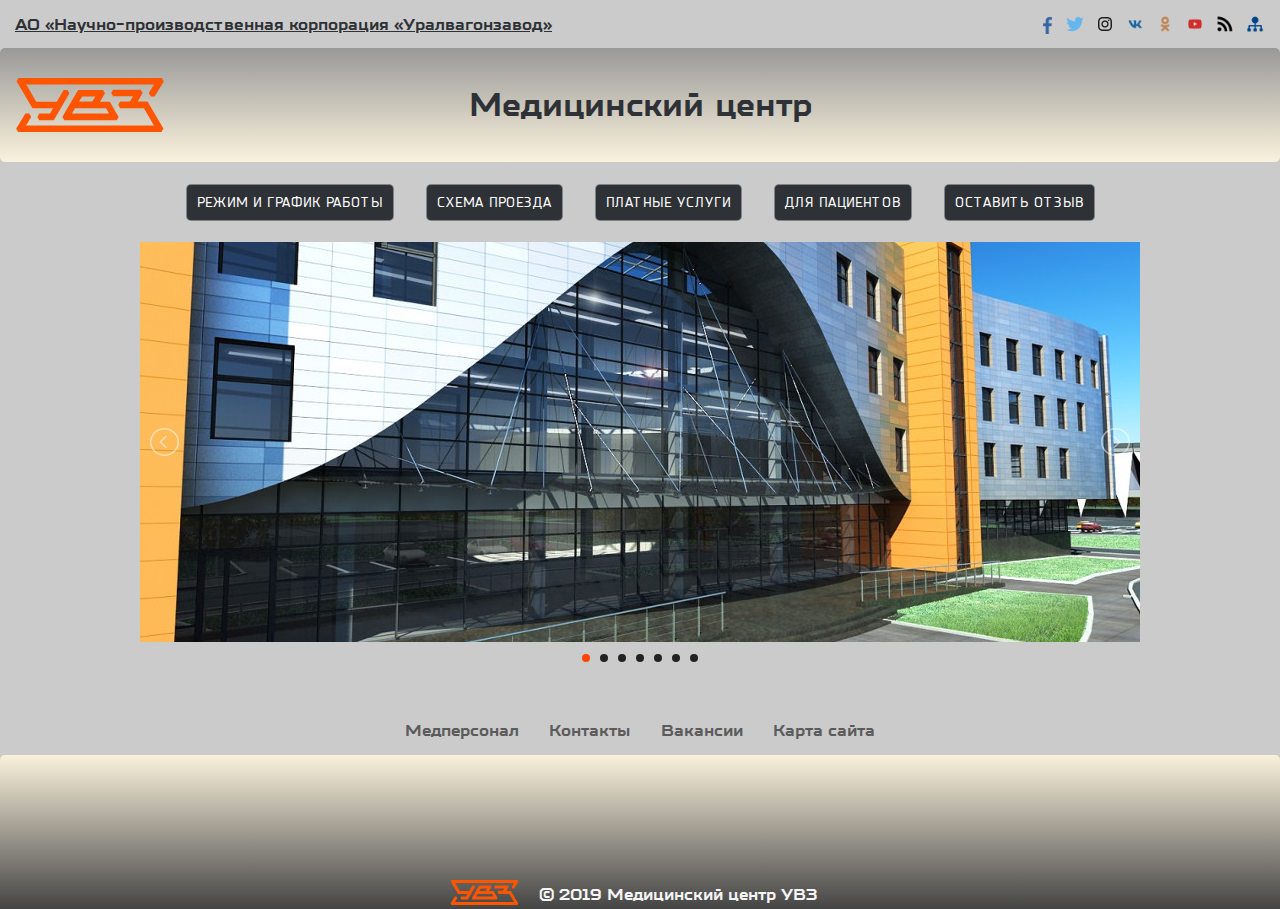
<file: index.html>
<!DOCTYPE html>
<html lang="ru">
<head>
    <meta charset="UTF-8">
    <meta name="viewport" content="width=device-width, initial-scale=1.0">
    <meta http-equiv="X-UA-Compatible" content="ie=edge">
    <link type="text/css" rel="stylesheet" href="css/fonts.css">
    <link type="text/css" rel="stylesheet" href="css/style.css">
    <link type="text/css" rel="stylesheet" href="slider/css/lightslider.css" />  <!-- для главной страницы -->
    <!-- <script type="text/javascript" src="js/jquery-3.4.1.min.js"></script> -->
    <script src="https://ajax.googleapis.com/ajax/libs/jquery/3.4.1/jquery.min.js" defer></script>
    <script type="text/javascript" src="slider/js/lightslider.js" defer></script>
    <script type="text/javascript" src="js/script.js" defer></script>
    <title>Document</title>
</head>
<body>
    <div class="wrapper">
        <div id="toTop"><img src="image/totop.png" width="50px" alt=""></div>
        <div class="company">
            <a class="company-url" href="http://uralvagonzavod.ru">АО «Научно-производственная корпорация «Уралвагонзавод»</a>
            <div class="social-links">
                <div><a href="https://www.facebook.com/uvznews" target="_blank" title="Facebook"><img src="./image/fb.png" alt="Facebook" height="20"></a></div>
                <div><a href="http://twitter.com/uvznews" target="_blank" title="Twitter"><img src="./image/twitter.png" alt="Twitter" height="20"></a></div>
                <div><a href="http://instagram.com/uvznews" target="_blank" title="Instagram"><img src="./image/instagram.png" alt="Instagram" height="20"></a></div>
                <div><a href="http://vk.com/realuvznews" target="_blank" title="ВКонтакте"><img src="./image/VK.png" alt="ВКонтакте" height="20"></a></div>
                <div><a href="http://ok.ru/uvznews" target="_blank" title="Одноклассники"><img src="./image/ok.png" alt="Одноклассники" height="20"></a></div>
                <div><a href="https://www.youtube.com/c/uvznews" target="_blank" title="YouTube"><img src="./image/youtube.png" alt="YouTube" height="20"></a></div>
                <div><a href="/rss/" target="_blank" title="RSS"><img src="./image/rss.png" alt="rss" height="20"></a></div>
                <div><a href="sitemap.html" target="_blank" title="Карта сайта"><img src="./image/sitemap.png" alt="Карта сайта" height="20"></a></div>
            </div>
        </div>
        <header>
            <a href="index.html" title="На главную"><img class="logo" src="image/copyright-logo.svg" alt="logo_uvz"></a>
            <h1 class="title">Медицинский центр</h1>
        </header>
        <nav>
            <ul>
                <li><a class="btn" href="working_time.html">Режим и график работы</a></li>
                <li><a class="btn" href="location.html">Схема проезда</a></li>
                <li><a class="btn" href="prices.html">Платные услуги</a></li>
                <li><a class="btn" href="info.html">Для пациентов</a></li>
                <li><a class="btn" href="comments.html">Оставить отзыв</a></li>
            </ul>
        </nav>
        <main class="index">

            <div class="slider">
                <ul id="lightSlider">
                    <li><img src="image/001.jpg" alt="001"></li>
                    <li><img src="image/002.jpg" alt="002"></li>
                    <li><img src="image/003.jpg" alt="003"></li>
                    <li><img src="image/004.jpg" alt="004"></li>
                    <li><img src="image/005.jpg" alt="005"></li>
                    <li><img src="image/006.jpg" alt="006"></li>
                    <li><img src="image/007.jpg" alt="007"></li>
                </ul>
            </div>

        </main>
        <aside>
            <a href="med_personal.html">Медперсонал</a>&nbsp;&nbsp;&nbsp;&nbsp;&nbsp;
            <a href="contacts.html">Контакты</a>&nbsp;&nbsp;&nbsp;&nbsp;&nbsp;
            <a href="job.html">Вакансии</a>&nbsp;&nbsp;&nbsp;&nbsp;&nbsp;
            <a href="sitemap.html">Карта сайта</a>
        </aside>
        <footer>
            <iframe class="banner" src="https://nok.rosminzdrav.ru/MO/GetBanner/7275/1" border="0" scrolling="no"
            allowtransparency="true" width="300" height="110" style="border: 0;"></iframe>
            <div class="footer-content">
                <a class="logo2" href="index.html" title="На главную"><img src="image/copyright-logo.svg" alt="logo_uvz"></a>
                <p class="copyright">© 2019 Медицинский центр УВЗ</p> 
            </div>
            

        </footer>
    </div>
</body>
</html>
</file>
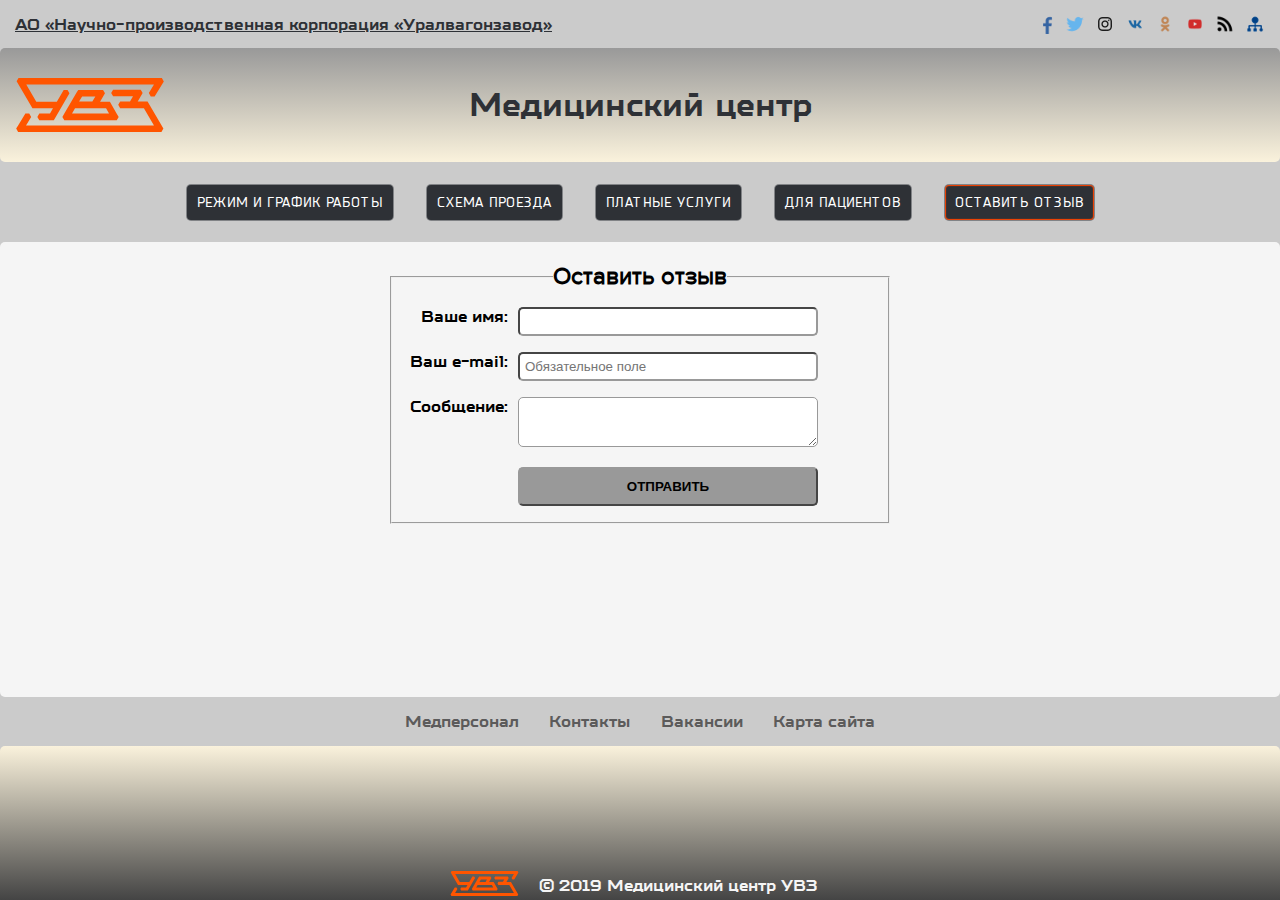
<file: comments.html>
<!DOCTYPE html>
<html lang="ru">
<head>
    <meta charset="UTF-8">
    <meta name="viewport" content="width=device-width, initial-scale=1.0">
    <meta http-equiv="X-UA-Compatible" content="ie=edge">
    <link type="text/css" rel="stylesheet" href="css/fonts.css">
    <link type="text/css" rel="stylesheet" href="css/style.css">
    <link type="text/css" rel="stylesheet" href="slider/css/lightslider.css" />  <!-- для главной страницы -->
    <script type="text/javascript" src="js/jquery-3.4.1.min.js" defer></script>
    <script type="text/javascript" src="slider/js/lightslider.js" defer></script>
    <script type="text/javascript" src="js/script.js" defer></script>
    <script src="https://www.google.com/recaptcha/api.js" async defer></script>
    <title>Document</title>
</head>
<body>
    <div class="wrapper">
        <div id="toTop"><img src="image/totop.png" width="50px" alt=""></div>
        <div class="company">
            <a class="company-url" href="http://uralvagonzavod.ru">АО «Научно-производственная корпорация «Уралвагонзавод»</a>
            <div class="social-links">
                <div><a href="https://www.facebook.com/uvznews" target="_blank" title="Facebook"><img src="./image/fb.png" alt="Facebook" height="20"></a></div>
                <div><a href="http://twitter.com/uvznews" target="_blank" title="Twitter"><img src="./image/twitter.png" alt="Twitter" height="20"></a></div>
                <div><a href="http://instagram.com/uvznews" target="_blank" title="Instagram"><img src="./image/instagram.png" alt="Instagram" height="20"></a></div>
                <div><a href="http://vk.com/realuvznews" target="_blank" title="ВКонтакте"><img src="./image/VK.png" alt="ВКонтакте" height="20"></a></div>
                <div><a href="http://ok.ru/uvznews" target="_blank" title="Одноклассники"><img src="./image/ok.png" alt="Одноклассники" height="20"></a></div>
                <div><a href="https://www.youtube.com/c/uvznews" target="_blank" title="YouTube"><img src="./image/youtube.png" alt="YouTube" height="20"></a></div>
                <div><a href="/rss/" target="_blank" title="RSS"><img src="./image/rss.png" alt="rss" height="20"></a></div>
                <div><a href="sitemap.html" target="_blank" title="Карта сайта"><img src="./image/sitemap.png" alt="Карта сайта" height="20"></a></div>
            </div>
        </div>
        <header>
            <a href="index.html" title="На главную"><img class="logo" src="image/copyright-logo.svg" alt="logo_uvz"></a>
            <h1 class="title">Медицинский центр</h1>
        </header>
        <nav>
            <ul>
                <li><a class="btn" href="working_time.html">Режим и график работы</a></li>
                <li><a class="btn" href="location.html">Схема проезда</a></li>
                <li><a class="btn" href="prices.html">Платные услуги</a></li>
                <li><a class="btn" href="info.html">Для пациентов</a></li>
                <li><a class="btn" href="comments.html">Оставить отзыв</a></li>
            </ul>
        </nav>
        <main class="comments">

            <form class="comment-form" action="send.php" method="post">
                <fieldset>
                        <legend align="center"><h2>Оставить отзыв</h2></legend>
                <div class="row">
                    <label>Ваше имя:</label><input type="text" name="first_name" maxlength="128">
                </div>
                <div class="row">
                    <label>Ваш e-mail:</label><input type="text" name="email" maxlength="128" required placeholder="Обязательное поле">
                </div>
                <div class="row">
                    <label>Сообщение:</label><textarea rows="5" maxlength="500" name="message"></textarea>
                </div>
                <div class="row">
                    <input class="button" type="submit" name="submit" value="Отправить">
                </div> 
                </fieldset>
            </form>
            
        </main>
        <aside>
            <a href="med_personal.html">Медперсонал</a>&nbsp;&nbsp;&nbsp;&nbsp;&nbsp;
            <a href="contacts.html">Контакты</a>&nbsp;&nbsp;&nbsp;&nbsp;&nbsp;
            <a href="job.html">Вакансии</a>&nbsp;&nbsp;&nbsp;&nbsp;&nbsp;
            <a href="sitemap.html">Карта сайта</a>
        </aside>
        <footer>
            <iframe class="banner" src="https://nok.rosminzdrav.ru/MO/GetBanner/7275/1" border="0" scrolling="no"
            allowtransparency="true" width="300" height="110" style="border: 0;"></iframe>
            <div class="footer-content">
                <a class="logo2" href="index.html" title="На главную"><img src="image/copyright-logo.svg" alt="logo_uvz"></a>
                <p class="copyright">© 2019 Медицинский центр УВЗ</p> 
            </div>
            

        </footer>
    </div>
</body>
</html>
</file>
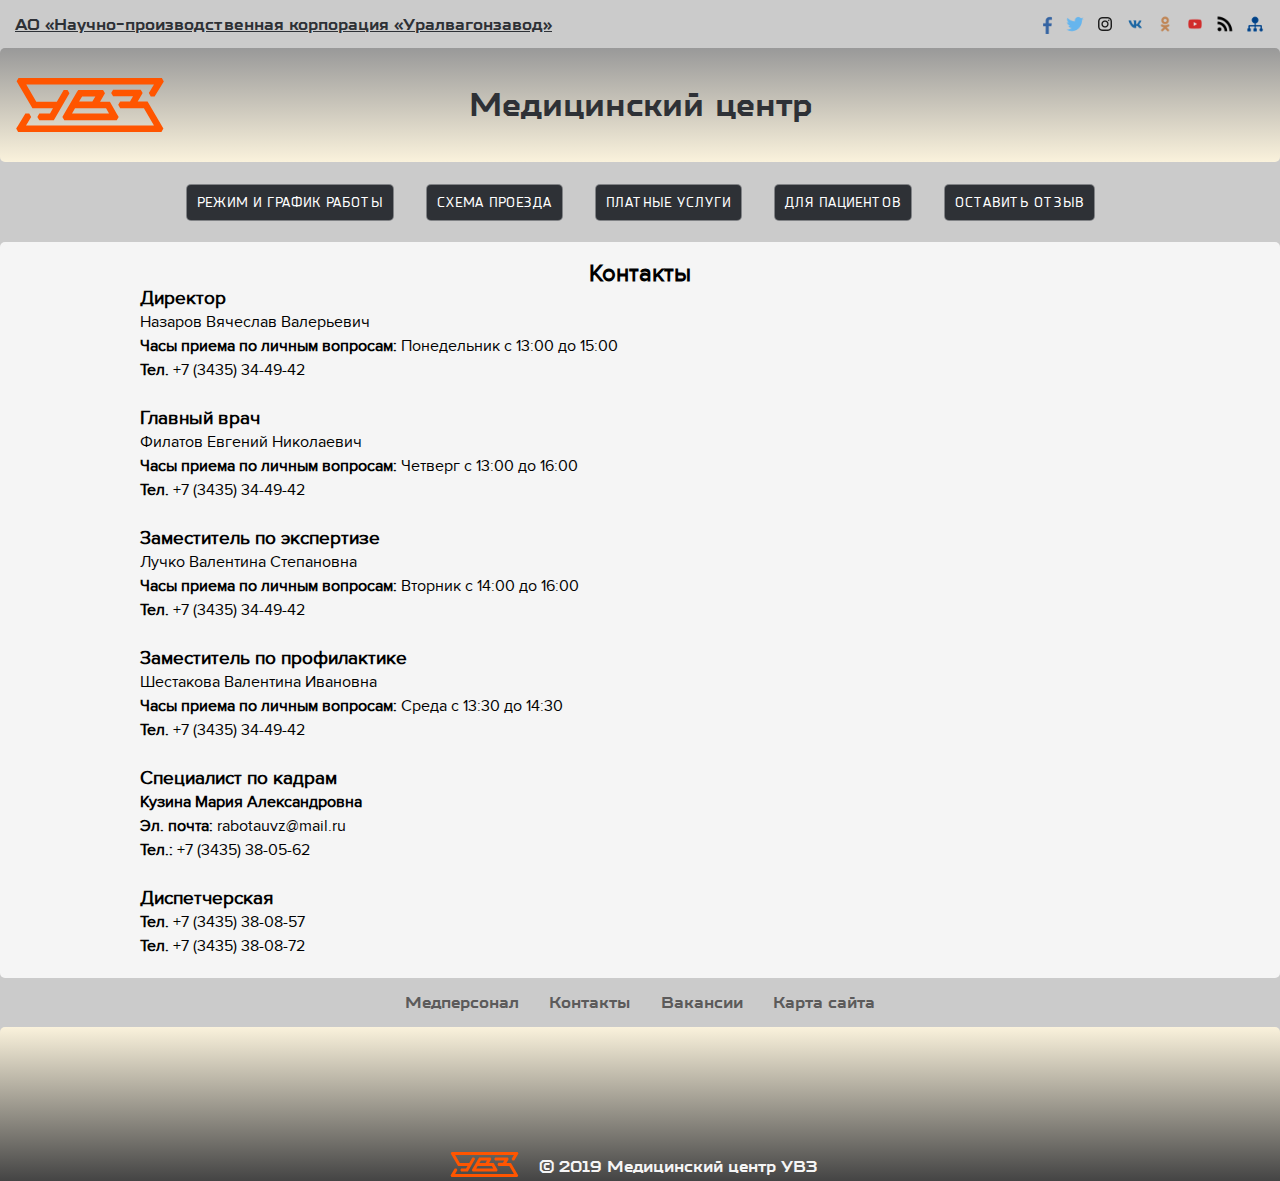
<file: contacts.html>
<!DOCTYPE html>
<html lang="ru">
<head>
    <meta charset="UTF-8">
    <meta name="viewport" content="width=device-width, initial-scale=1.0">
    <meta http-equiv="X-UA-Compatible" content="ie=edge">
    <link type="text/css" rel="stylesheet" href="css/fonts.css">
    <link type="text/css" rel="stylesheet" href="css/style.css">
    <link type="text/css" rel="stylesheet" href="slider/css/lightslider.css" />  <!-- для главной страницы -->
    <script type="text/javascript" src="js/jquery-3.4.1.min.js" defer></script>
    <script type="text/javascript" src="slider/js/lightslider.js" defer></script>
    <script type="text/javascript" src="js/script.js" defer></script>
    <title>Document</title>
</head>
<body>
    <div class="wrapper">
        <div id="toTop"><img src="image/totop.png" width="50px" alt=""></div>
        <div class="company">
            <a class="company-url" href="http://uralvagonzavod.ru">АО «Научно-производственная корпорация «Уралвагонзавод»</a>
            <div class="social-links">
                <div><a href="https://www.facebook.com/uvznews" target="_blank" title="Facebook"><img src="./image/fb.png" alt="Facebook" height="20"></a></div>
                <div><a href="http://twitter.com/uvznews" target="_blank" title="Twitter"><img src="./image/twitter.png" alt="Twitter" height="20"></a></div>
                <div><a href="http://instagram.com/uvznews" target="_blank" title="Instagram"><img src="./image/instagram.png" alt="Instagram" height="20"></a></div>
                <div><a href="http://vk.com/realuvznews" target="_blank" title="ВКонтакте"><img src="./image/VK.png" alt="ВКонтакте" height="20"></a></div>
                <div><a href="http://ok.ru/uvznews" target="_blank" title="Одноклассники"><img src="./image/ok.png" alt="Одноклассники" height="20"></a></div>
                <div><a href="https://www.youtube.com/c/uvznews" target="_blank" title="YouTube"><img src="./image/youtube.png" alt="YouTube" height="20"></a></div>
                <div><a href="/rss/" target="_blank" title="RSS"><img src="./image/rss.png" alt="rss" height="20"></a></div>
                <div><a href="sitemap.html" target="_blank" title="Карта сайта"><img src="./image/sitemap.png" alt="Карта сайта" height="20"></a></div>
            </div>
        </div>
        <header>
            <a href="index.html" title="На главную"><img class="logo" src="image/copyright-logo.svg" alt="logo_uvz"></a>
            <h1 class="title">Медицинский центр</h1>
        </header>
        <nav>
            <ul>
                <li><a class="btn" href="working_time.html">Режим и график работы</a></li>
                <li><a class="btn" href="location.html">Схема проезда</a></li>
                <li><a class="btn" href="prices.html">Платные услуги</a></li>
                <li><a class="btn" href="info.html">Для пациентов</a></li>
                <li><a class="btn" href="comments.html">Оставить отзыв</a></li>
            </ul>
        </nav>
        <main class="contacts">
            
            <h2 align="center">Контакты</h2>

            <h3>Директор</h3>
            <p>
                Назаров Вячеслав Валерьевич<br>
                <strong>Часы приема по личным вопросам:</strong> Понедельник с 13:00 до 15:00<br>
                <strong>Тел.</strong> +7 (3435) 34-49-42<br>
            </p>
            <br>
            <h3>Главный врач</h3>
            <p>
                Филатов Евгений Николаевич<br>
                <strong>Часы приема по личным вопросам:</strong> Четверг с 13:00 до 16:00<br>
                <strong>Тел.</strong>  +7 (3435) 34-49-42<br>
            </p>
            <br>
            <h3>Заместитель по экспертизе</h3>
            <p>
                Лучко Валентина Степановна<br>
                <strong>Часы приема по личным вопросам:</strong> Вторник с 14:00 до 16:00<br>
                <strong>Тел.</strong>  +7 (3435) 34-49-42<br>
            </p>
            <br>
            <h3>Заместитель по профилактике</h3>
            <p>
                Шестакова Валентина Ивановна<br>
                <strong>Часы приема по личным вопросам:</strong> Среда с 13:30 до 14:30<br>
                <strong>Тел.</strong>  +7 (3435) 34-49-42<br>
            </p>
        <br>
            <h3>Специалист по кадрам</h3>
            <p>
                <strong>Кузина Мария Александровна</strong><br>
                <strong>Эл. почта:</strong> rabotauvz@mail.ru<br>
                <strong>Тел.:</strong> +7 (3435) 38-05-62<br>
            </p>
        <br>
            <h3>Диспетчерская</h3>
            <p>
                <strong>Тел.</strong> +7 (3435) 38-08-57<br>
                <strong>Тел.</strong> +7 (3435) 38-08-72<br>
            </p>
        
        </main>
        <aside>
            <a href="med_personal.html">Медперсонал</a>&nbsp;&nbsp;&nbsp;&nbsp;&nbsp;
            <a href="contacts.html">Контакты</a>&nbsp;&nbsp;&nbsp;&nbsp;&nbsp;
            <a href="job.html">Вакансии</a>&nbsp;&nbsp;&nbsp;&nbsp;&nbsp;
            <a href="sitemap.html">Карта сайта</a>
        </aside>
        <footer>
            <iframe class="banner" src="https://nok.rosminzdrav.ru/MO/GetBanner/7275/1" border="0" scrolling="no"
            allowtransparency="true" width="300" height="110" style="border: 0;"></iframe>
            <div class="footer-content">
                <a class="logo2" href="index.html" title="На главную"><img src="image/copyright-logo.svg" alt="logo_uvz"></a>
                <p class="copyright">© 2019 Медицинский центр УВЗ</p> 
            </div>
            

        </footer>
    </div>
</body>
</html>
</file>
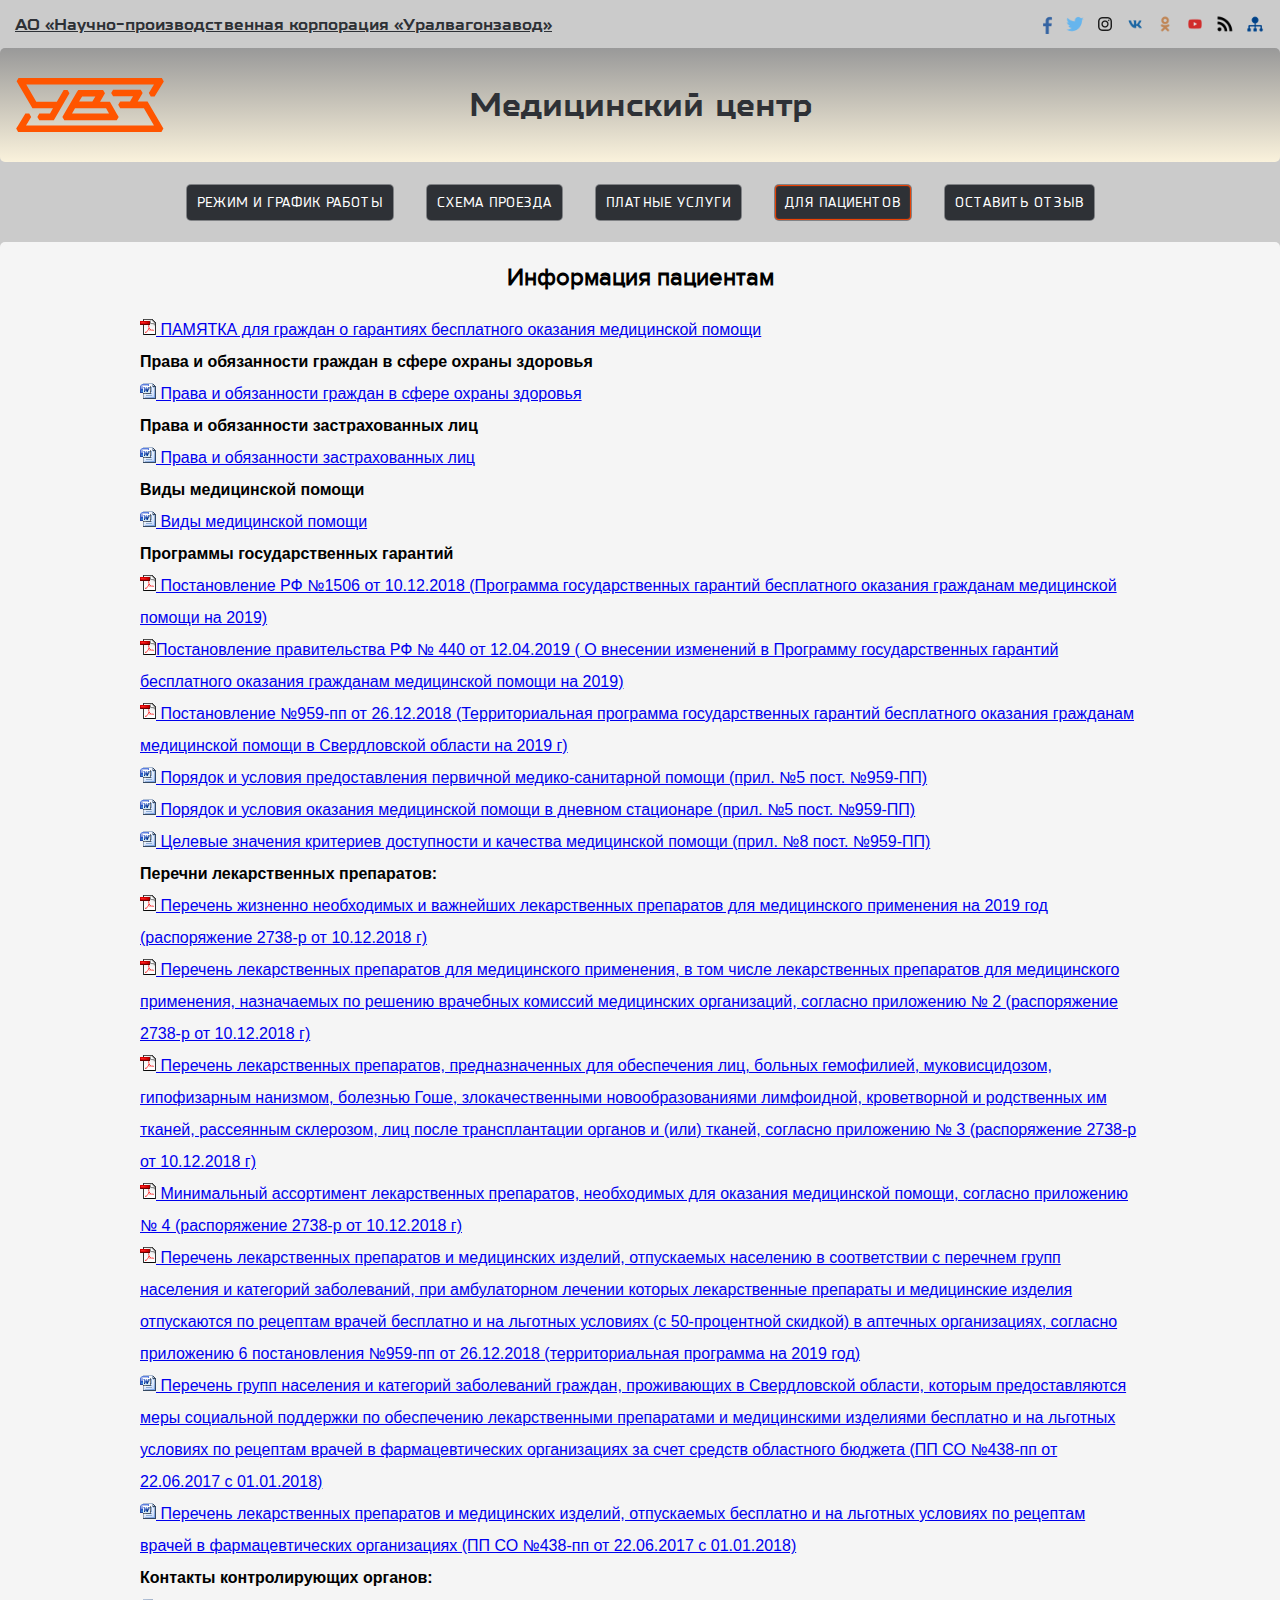
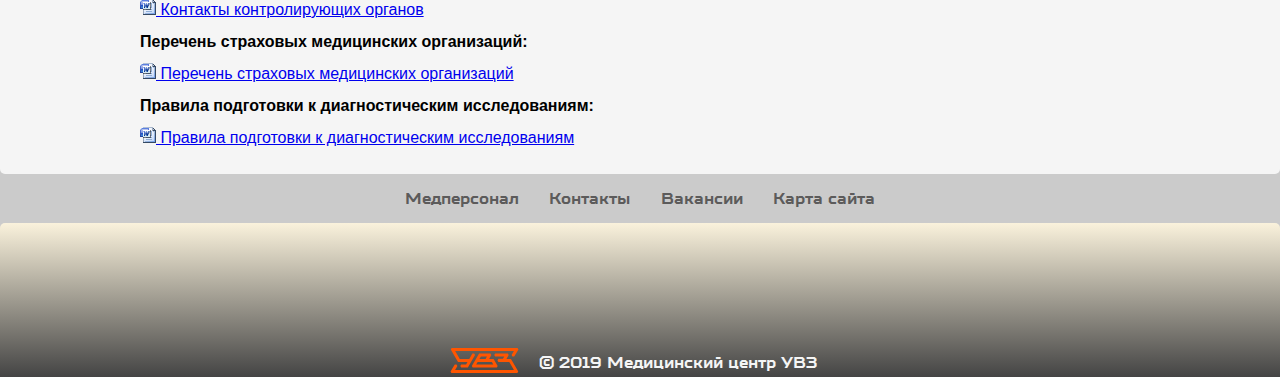
<file: info.html>
<!DOCTYPE html>
<html lang="ru">
<head>
    <meta charset="UTF-8">
    <meta name="viewport" content="width=device-width, initial-scale=1.0">
    <meta http-equiv="X-UA-Compatible" content="ie=edge">
    <link type="text/css" rel="stylesheet" href="css/fonts.css">
    <link type="text/css" rel="stylesheet" href="css/style.css">
    <link type="text/css" rel="stylesheet" href="slider/css/lightslider.css">  <!-- для главной страницы -->
    <script type="text/javascript" src="js/jquery-3.4.1.min.js" defer></script>
    <script type="text/javascript" src="slider/js/lightslider.js" defer></script>
    <script type="text/javascript" src="js/script.js" defer></script>
    <title>Document</title>
</head>
<body>
    <div class="wrapper">
        <div id="toTop"><img src="image/totop.png" width="50px" alt=""></div>
        <div class="company">
            <a class="company-url" href="http://uralvagonzavod.ru">АО «Научно-производственная корпорация «Уралвагонзавод»</a>
            <div class="social-links">
                <div><a href="https://www.facebook.com/uvznews" target="_blank" title="Facebook"><img src="./image/fb.png" alt="Facebook" height="20"></a></div>
                <div><a href="http://twitter.com/uvznews" target="_blank" title="Twitter"><img src="./image/twitter.png" alt="Twitter" height="20"></a></div>
                <div><a href="http://instagram.com/uvznews" target="_blank" title="Instagram"><img src="./image/instagram.png" alt="Instagram" height="20"></a></div>
                <div><a href="http://vk.com/realuvznews" target="_blank" title="ВКонтакте"><img src="./image/VK.png" alt="ВКонтакте" height="20"></a></div>
                <div><a href="http://ok.ru/uvznews" target="_blank" title="Одноклассники"><img src="./image/ok.png" alt="Одноклассники" height="20"></a></div>
                <div><a href="https://www.youtube.com/c/uvznews" target="_blank" title="YouTube"><img src="./image/youtube.png" alt="YouTube" height="20"></a></div>
                <div><a href="/rss/" target="_blank" title="RSS"><img src="./image/rss.png" alt="rss" height="20"></a></div>
                <div><a href="sitemap.html" target="_blank" title="Карта сайта"><img src="./image/sitemap.png" alt="Карта сайта" height="20"></a></div>
            </div>
        </div>
        <header>
            <a href="index.html" title="На главную"><img class="logo" src="image/copyright-logo.svg" alt="logo_uvz"></a>
            <h1 class="title">Медицинский центр</h1>
        </header>
        <nav>
            <ul>
                <li><a class="btn" href="working_time.html">Режим и график работы</a></li>
                <li><a class="btn" href="location.html">Схема проезда</a></li>
                <li><a class="btn" href="prices.html">Платные услуги</a></li>
                <li><a class="btn" href="info.html">Для пациентов</a></li>
                <li><a class="btn" href="comments.html">Оставить отзыв</a></li>
            </ul>
        </nav>
        <main class="info">
            <h2>Информация пациентам</h2>

            <p><a href="files/018.pdf"><img alt='' src="image/pdf.gif"> ПАМЯТКА для граждан о гарантиях бесплатного оказания медицинской помощи</a></p>

            <h4>Права и обязанности граждан в сфере охраны здоровья</h4>
            <p><a href="files/001.docx"><img alt='' src="image/doc.gif"> Права и обязанности граждан в сфере охраны здоровья</a></p>

            <h4>Права и обязанности застрахованных лиц</h4>
            <p><a href="files/002.docx"><img alt='' src="image/doc.gif"> Права и обязанности застрахованных лиц</a></p>

            <h4>Виды медицинской помощи</h4>
            <p><a href="files/20190311_001.docx"><img alt='' src="image/doc.gif"> Виды медицинской помощи</a></p>

            <h4>Программы государственных гарантий</h4>
            <p><a href="files/20190311_002.pdf"><img alt='' src="image/pdf.gif"> Постановление РФ №1506 от 10.12.2018 (Программа государственных гарантий бесплатного оказания гражданам медицинской помощи на 2019)</a></p>
            <p><a href="files/20190513_001.pdf"><img alt='' src="image/pdf.gif">Постановление правительства РФ № 440 от 12.04.2019 ( О внесении изменений в Программу государственных гарантий бесплатного оказания гражданам медицинской помощи на 2019)</a></p>
            <p><a href="files/20190311_003.pdf"><img alt='' src="image/pdf.gif"> Постановление №959-пп от 26.12.2018 (Территориальная программа государственных гарантий бесплатного оказания гражданам медицинской помощи в Свердловской области на 2019 г)</a></p>
            <p><a href="files/20190311_004.docx"><img alt='' src="image/doc.gif"> Порядок и условия предоставления первичной медико-санитарной помощи (прил. №5 пост. №959-ПП)</a></p>
            <p><a href="files/20190311_005.docx"><img alt='' src="image/doc.gif"> Порядок и условия оказания медицинской помощи в дневном стационаре (прил. №5 пост. №959-ПП)</a></p>
            <p><a href="files/20190311_006.doc"><img alt='' src="image/doc.gif"> Целевые значения критериев доступности и качества медицинской помощи (прил. №8 пост. №959-ПП)</a></p>

            <h4>Перечни лекарственных препаратов:</h4>
            <p><a href="files/20190311_007.pdf"><img alt='' src="image/pdf.gif"> Перечень жизненно необходимых и важнейших лекарственных препаратов для медицинского применения на 2019 год (распоряжение 2738-р от 10.12.2018 г)</a></p>
            <p><a href="files/20190311_008.pdf"><img alt='' src="image/pdf.gif"> Перечень лекарственных препаратов для медицинского применения, в том числе лекарственных препаратов для медицинского применения, назначаемых по решению врачебных комиссий медицинских организаций, согласно приложению № 2 (распоряжение 2738-р от 10.12.2018 г)</a></p>
            <p><a href="files/20190311_009.pdf"><img alt='' src="image/pdf.gif"> Перечень лекарственных препаратов, предназначенных для обеспечения лиц, больных гемофилией, муковисцидозом, гипофизарным нанизмом, болезнью Гоше, злокачественными новообразованиями лимфоидной, кроветворной и родственных им тканей, рассеянным склерозом, лиц после трансплантации органов и (или) тканей, согласно приложению № 3 (распоряжение 2738-р от 10.12.2018 г)</a></p>
            <p><a href="files/20190311_010.pdf"><img alt='' src="image/pdf.gif"> Минимальный ассортимент лекарственных препаратов, необходимых для оказания медицинской помощи, согласно приложению № 4 (распоряжение 2738-р от 10.12.2018 г)</a></p>
            <p><a href="files/20190311_011.pdf"><img alt='' src="image/pdf.gif"> Перечень лекарственных препаратов и медицинских изделий, отпускаемых населению в соответствии с перечнем групп населения и категорий заболеваний, при амбулаторном лечении которых лекарственные препараты и медицинские изделия отпускаются по рецептам врачей бесплатно и на льготных условиях (с 50-процентной скидкой) в аптечных организациях, согласно приложению 6 постановления №959-пп от 26.12.2018 (территориальная программа на 2019 год)</a></p>
            <p><a href="files/013.docx"><img alt='' src="image/doc.gif"> Перечень групп населения и категорий заболеваний граждан, проживающих в Свердловской области, которым предоставляются меры социальной поддержки по обеспечению лекарственными препаратами и медицинскими изделиями бесплатно и на льготных условиях по рецептам врачей в фармацевтических организациях за счет средств областного бюджета (ПП СО №438-пп от 22.06.2017 с 01.01.2018)</a></p>
            <p><a href="files/014.docx"><img alt='' src="image/doc.gif"> Перечень лекарственных препаратов и медицинских изделий, отпускаемых бесплатно и на льготных условиях по рецептам врачей в фармацевтических организациях (ПП СО №438-пп от 22.06.2017 с 01.01.2018)</a></p>

            <h4>Контакты контролирующих органов:</h4>
            <p><a href="files/20190311_012.docx"><img alt='' src="image/doc.gif"> Контакты контролирующих органов</a></p>

            <h4>Перечень страховых медицинских организаций:</h4>
            <p><a href="files/20190311_013.docx"><img alt='' src="image/doc.gif"> Перечень страховых медицинских организаций</a></p>

            <h4>Правила подготовки к диагностическим исследованиям:</h4>
            <p><a href="files/017.docx"><img alt='' src="image/doc.gif"> Правила подготовки к диагностическим исследованиям</a></p>
            
        </main>
        <aside>
            <a href="med_personal.html">Медперсонал</a>&nbsp;&nbsp;&nbsp;&nbsp;&nbsp;
            <a href="contacts.html">Контакты</a>&nbsp;&nbsp;&nbsp;&nbsp;&nbsp;
            <a href="job.html">Вакансии</a>&nbsp;&nbsp;&nbsp;&nbsp;&nbsp;
            <a href="sitemap.html">Карта сайта</a>
        </aside>
        <footer>
            <iframe class="banner" src="https://nok.rosminzdrav.ru/MO/GetBanner/7275/1" border="0" scrolling="no"
            allowtransparency="true" width="300" height="110" style="border: 0;"></iframe>
            <div class="footer-content">
                <a class="logo2" href="index.html" title="На главную"><img src="image/copyright-logo.svg" alt="logo_uvz"></a>
                <p class="copyright">© 2019 Медицинский центр УВЗ</p> 
            </div>
            

        </footer>
    </div>
</body>
</html>
</file>
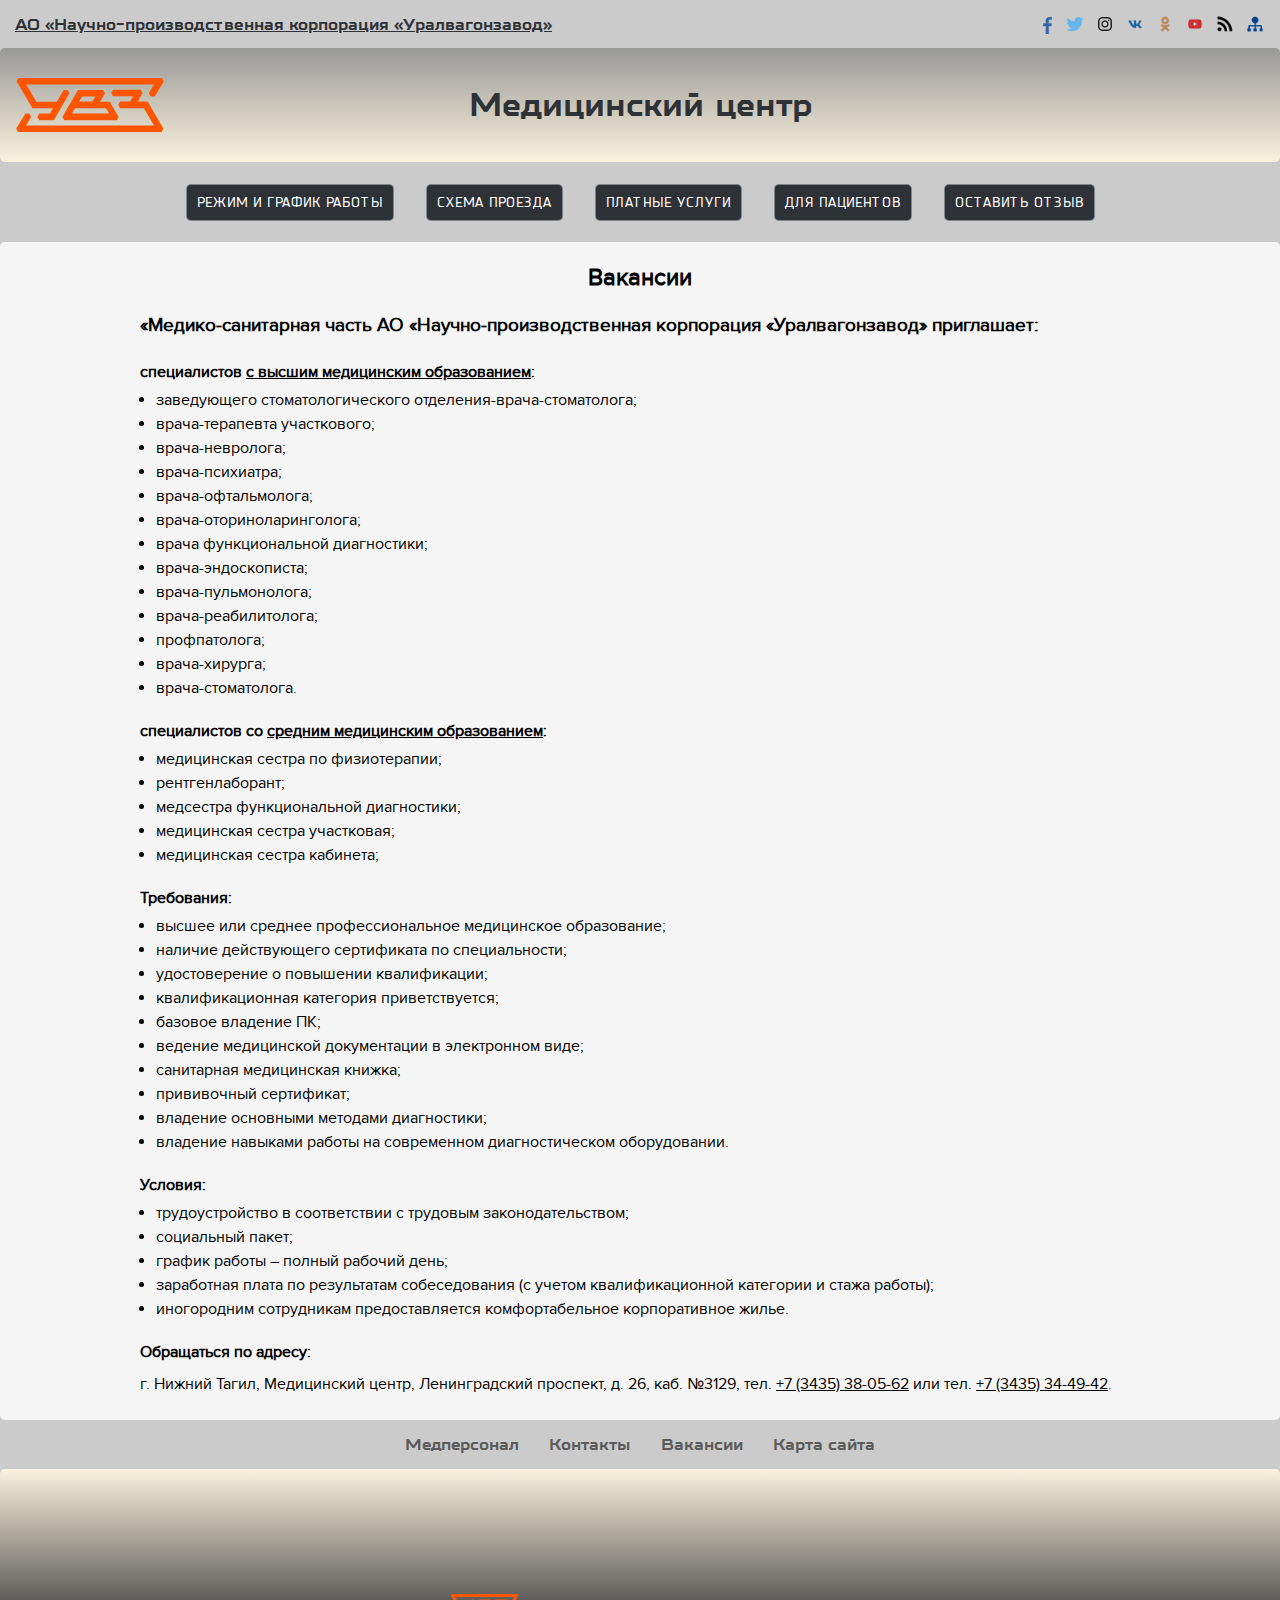
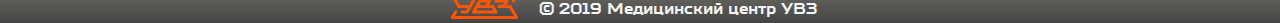
<file: job.html>
<!DOCTYPE html>
<html lang="ru">
<head>
    <meta charset="UTF-8">
    <meta name="viewport" content="width=device-width, initial-scale=1.0">
    <meta http-equiv="X-UA-Compatible" content="ie=edge">
    <link type="text/css" rel="stylesheet" href="css/fonts.css">
    <link type="text/css" rel="stylesheet" href="css/style.css">
    <link type="text/css" rel="stylesheet" href="slider/css/lightslider.css" />  <!-- для главной страницы -->
    <script type="text/javascript" src="js/jquery-3.4.1.min.js" defer></script>
    <script type="text/javascript" src="slider/js/lightslider.js" defer></script>
    <script type="text/javascript" src="js/script.js" defer></script>
    <title>Document</title>
</head>
<body>
    <div class="wrapper">
        <div id="toTop"><img src="image/totop.png" width="50px" alt=""></div>
        <div class="company">
            <a class="company-url" href="http://uralvagonzavod.ru">АО «Научно-производственная корпорация «Уралвагонзавод»</a>
            <div class="social-links">
                <div><a href="https://www.facebook.com/uvznews" target="_blank" title="Facebook"><img src="./image/fb.png" alt="Facebook" height="20"></a></div>
                <div><a href="http://twitter.com/uvznews" target="_blank" title="Twitter"><img src="./image/twitter.png" alt="Twitter" height="20"></a></div>
                <div><a href="http://instagram.com/uvznews" target="_blank" title="Instagram"><img src="./image/instagram.png" alt="Instagram" height="20"></a></div>
                <div><a href="http://vk.com/realuvznews" target="_blank" title="ВКонтакте"><img src="./image/VK.png" alt="ВКонтакте" height="20"></a></div>
                <div><a href="http://ok.ru/uvznews" target="_blank" title="Одноклассники"><img src="./image/ok.png" alt="Одноклассники" height="20"></a></div>
                <div><a href="https://www.youtube.com/c/uvznews" target="_blank" title="YouTube"><img src="./image/youtube.png" alt="YouTube" height="20"></a></div>
                <div><a href="/rss/" target="_blank" title="RSS"><img src="./image/rss.png" alt="rss" height="20"></a></div>
                <div><a href="sitemap.html" target="_blank" title="Карта сайта"><img src="./image/sitemap.png" alt="Карта сайта" height="20"></a></div>
            </div>
        </div>
        <header>
            <a href="index.html" title="На главную"><img class="logo" src="image/copyright-logo.svg" alt="logo_uvz"></a>
            <h1 class="title">Медицинский центр</h1>
        </header>
        <nav>
            <ul>
                <li><a class="btn" href="working_time.html">Режим и график работы</a></li>
                <li><a class="btn" href="location.html">Схема проезда</a></li>
                <li><a class="btn" href="prices.html">Платные услуги</a></li>
                <li><a class="btn" href="info.html">Для пациентов</a></li>
                <li><a class="btn" href="comments.html">Оставить отзыв</a></li>
            </ul>
        </nav>
        <main class="job">
            <h2 align="center">Вакансии</h2>

            <h3>«Медико-санитарная часть АО «Научно-производственная корпорация «Уралвагонзавод» приглашает:</h3> 
            <h4>специалистов <u>с высшим медицинским образованием</u>: </h4>
            <ul>
                <li>заведующего стоматологического отделения-врача-стоматолога;</li>
                <li>врача-терапевта участкового;</li>
                <li>врача-невролога; </li>
                <li>врача-психиатра;</li>
                <li>врача-офтальмолога;</li>
                <li>врача-оториноларинголога;</li>
                <li>врача функциональной диагностики;</li>
                <li>врача-эндоскописта;</li>
                <li>врача-пульмонолога;</li>
                <li>врача-реабилитолога;</li>
                <li>профпатолога;</li>
                <li>врача-хирурга; </li>
                <li>врача-стоматолога. </li>
            </ul>
            <h4>специалистов со <u>средним медицинским образованием</u>: </h4>
            <ul>
                <li>медицинская сестра по физиотерапии; </li>
                <li>рентгенлаборант; </li>
                <li>медсестра функциональной диагностики;</li>
                <li>медицинская сестра участковая;</li>
                <li>медицинская сестра кабинета;</li>
            </ul>
        
            <h4>Требования:</h4>
            <ul>
                <li>высшее или среднее профессиональное медицинское образование;</li>
                <li>наличие действующего сертификата по специальности;</li>
                <li>удостоверение о повышении квалификации;</li>
                <li>квалификационная категория приветствуется;</li>
                <li>базовое владение ПК;</li>
                <li>ведение медицинской документации в электронном виде;</li>
                <li>санитарная медицинская книжка;</li>
                <li>прививочный сертификат;</li>
                <li>владение основными методами диагностики;</li>
                <li>владение навыками работы на современном диагностическом оборудовании.</li>
            </ul>
            
            <h4>Условия:</h4>
            <ul>
                <li>трудоустройство в соответствии с трудовым законодательством;</li>
                <li>социальный пакет;</li>
                <li>график работы – полный рабочий день;</li>
                <li>заработная плата по результатам собеседования (с учетом квалификационной категории и стажа работы);</li>
                <li>иногородним сотрудникам предоставляется комфортабельное корпоративное жилье.</li>
            </ul>
        
            <h4>Обращаться по адресу:</h4>г. Нижний Тагил, Медицинский центр, Ленинградский проспект, д. 26, каб. №3129, тел. <u>+7 (3435) 38-05-62</u> или тел. <u>+7 (3435) 34-49-42</u>.
            
        </main>
        <aside>
            <a href="med_personal.html">Медперсонал</a>&nbsp;&nbsp;&nbsp;&nbsp;&nbsp;
            <a href="contacts.html">Контакты</a>&nbsp;&nbsp;&nbsp;&nbsp;&nbsp;
            <a href="job.html">Вакансии</a>&nbsp;&nbsp;&nbsp;&nbsp;&nbsp;
            <a href="sitemap.html">Карта сайта</a>
        </aside>
        <footer>
            <iframe class="banner" src="https://nok.rosminzdrav.ru/MO/GetBanner/7275/1" border="0" scrolling="no"
            allowtransparency="true" width="300" height="110" style="border: 0;"></iframe>
            <div class="footer-content">
                <a class="logo2" href="index.html" title="На главную"><img src="image/copyright-logo.svg" alt="logo_uvz"></a>
                <p class="copyright">© 2019 Медицинский центр УВЗ</p> 
            </div>
            

        </footer>
    </div>
</body>
</html>
</file>
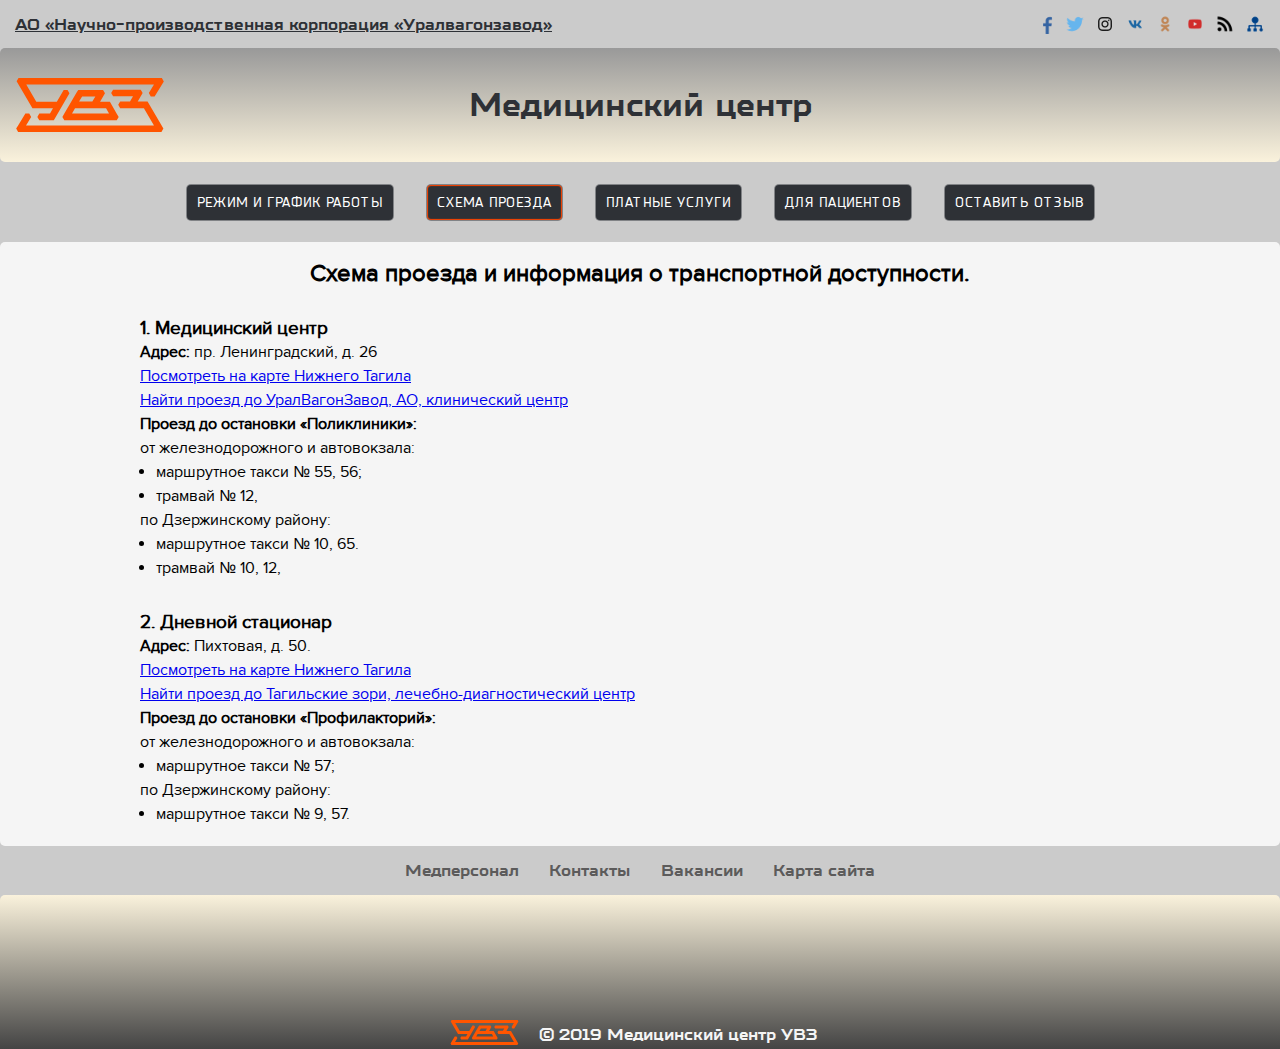
<file: location.html>
<!DOCTYPE html>
<html lang="ru">
<head>
    <meta charset="UTF-8">
    <meta name="viewport" content="width=device-width, initial-scale=1.0">
    <meta http-equiv="X-UA-Compatible" content="ie=edge">
    <link type="text/css" rel="stylesheet" href="css/fonts.css">
    <link type="text/css" rel="stylesheet" href="css/style.css">
    <link type="text/css" rel="stylesheet" href="slider/css/lightslider.css">  <!-- для главной страницы -->
    <script type="text/javascript" src="js/jquery-3.4.1.min.js" defer></script>
    <script type="text/javascript" src="slider/js/lightslider.js" defer></script>
    <script type="text/javascript" src="js/script.js" defer></script>
    <title>Document</title>
</head>
<body>
    <div class="wrapper">
        <div id="toTop"><img src="image/totop.png" width="50px" alt=""></div>
        <div class="company">
            <a class="company-url" href="http://uralvagonzavod.ru">АО «Научно-производственная корпорация «Уралвагонзавод»</a>
            <div class="social-links">
                <div><a href="https://www.facebook.com/uvznews" target="_blank" title="Facebook"><img src="./image/fb.png" alt="Facebook" height="20"></a></div>
                <div><a href="http://twitter.com/uvznews" target="_blank" title="Twitter"><img src="./image/twitter.png" alt="Twitter" height="20"></a></div>
                <div><a href="http://instagram.com/uvznews" target="_blank" title="Instagram"><img src="./image/instagram.png" alt="Instagram" height="20"></a></div>
                <div><a href="http://vk.com/realuvznews" target="_blank" title="ВКонтакте"><img src="./image/VK.png" alt="ВКонтакте" height="20"></a></div>
                <div><a href="http://ok.ru/uvznews" target="_blank" title="Одноклассники"><img src="./image/ok.png" alt="Одноклассники" height="20"></a></div>
                <div><a href="https://www.youtube.com/c/uvznews" target="_blank" title="YouTube"><img src="./image/youtube.png" alt="YouTube" height="20"></a></div>
                <div><a href="/rss/" target="_blank" title="RSS"><img src="./image/rss.png" alt="rss" height="20"></a></div>
                <div><a href="sitemap.html" target="_blank" title="Карта сайта"><img src="./image/sitemap.png" alt="Карта сайта" height="20"></a></div>
            </div>
        </div>
        <header>
            <a href="index.html" title="На главную"><img class="logo" src="image/copyright-logo.svg" alt="logo_uvz"></a>
            <h1 class="title">Медицинский центр</h1>
        </header>
        <nav>
            <ul>
                <li><a class="btn" href="working_time.html">Режим и график работы</a></li>
                <li><a class="btn" href="location.html">Схема проезда</a></li>
                <li><a class="btn" href="prices.html">Платные услуги</a></li>
                <li><a class="btn" href="info.html">Для пациентов</a></li>
                <li><a class="btn" href="comments.html">Оставить отзыв</a></li>
            </ul>
        </nav>
        <main  class="location">

            <h2 align="center">Схема проезда и информация о транспортной  доступности.</h2>

            <h3 style="margin-top: 30px">1. Медицинский центр</h3>
            <p><strong>Адрес:</strong> пр. Ленинградский, д. 26</p>
            <div>
                <a class="dg-widget-link" href="http://2gis.ru/ntagil/firm/70000001030291678/center/60.10214567184449,57.91109767349044/zoom/16?utm_medium=widget-source&utm_campaign=firmsonmap&utm_source=bigMap">Посмотреть на карте Нижнего Тагила</a><div class="dg-widget-link"><a href="http://2gis.ru/ntagil/center/60.102153,57.911019/zoom/16/routeTab/rsType/bus/to/60.102153,57.911019╎УралВагонЗавод, АО, клинический центр?utm_medium=widget-source&utm_campaign=firmsonmap&utm_source=route">Найти проезд до УралВагонЗавод, АО, клинический центр</a></div><script charset="utf-8" src="https://widgets.2gis.com/js/DGWidgetLoader.js"></script><script charset="utf-8">new DGWidgetLoader({"width":1000,"height":400,"borderColor":"#a3a3a3","pos":{"lat":57.91109767349044,"lon":60.10214567184449,"zoom":16},"opt":{"city":"ntagil"},"org":[{"id":"70000001030291678"}]});</script><noscript style="color:#c00;font-size:16px;font-weight:bold;">Виджет карты использует JavaScript. Включите его в настройках вашего браузера.</noscript>
            </div>
            <p><strong>Проезд  до остановки «Поликлиники»:</strong></p>
            <ul>
                <li>от железнодорожного и автовокзала:
                    <ul>
                        <li class="transport">маршрутное такси  № 55, 56;</li>
                        <li class="transport">трамвай № 12,</li>
                    </ul>
                </li>
                <li>по Дзержинскому району:
                    <ul>
                        <li class="transport">маршрутное такси  № 10, 65.</li>
                        <li class="transport">трамвай № 10, 12,</li>
                    </ul>
                </li>
            </ul>
            
            <h3 style="margin-top: 30px">2. Дневной стационар</h3>
            <p><strong>Адрес:</strong> Пихтовая, д. 50.</p>
            <a class="dg-widget-link" href="http://2gis.ru/ntagil/firm/70000001006656951/center/60.14604806900025,57.90734718848291/zoom/16?utm_medium=widget-source&utm_campaign=firmsonmap&utm_source=bigMap">Посмотреть на карте Нижнего Тагила</a><div class="dg-widget-link"><a href="http://2gis.ru/ntagil/center/60.146046,57.906568/zoom/16/routeTab/rsType/bus/to/60.146046,57.906568╎Тагильские зори, лечебно-диагностический центр?utm_medium=widget-source&utm_campaign=firmsonmap&utm_source=route">Найти проезд до Тагильские зори, лечебно-диагностический центр</a></div><script charset="utf-8" src="https://widgets.2gis.com/js/DGWidgetLoader.js"></script><script charset="utf-8">new DGWidgetLoader({"width":1000,"height":400,"borderColor":"#a3a3a3","pos":{"lat":57.90734718848291,"lon":60.14604806900025,"zoom":16},"opt":{"city":"ntagil"},"org":[{"id":"70000001006656951"}]});</script><noscript style="color:#c00;font-size:16px;font-weight:bold;">Виджет карты использует JavaScript. Включите его в настройках вашего браузера.</noscript>
            <p><strong>Проезд  до остановки «Профилакторий»:</strong></p>
            <ul>
                <li>от железнодорожного и автовокзала:
                    <ul>
                        <li class="transport">маршрутное такси  № 57;</li>
                    </ul>
                </li>
                <li>по Дзержинскому району:
                    <ul>
                        <li class="transport">маршрутное такси  № 9, 57.</li>
                    </ul>
                </li>
            </ul>
        

        </main>
        <aside>
            <a href="med_personal.html">Медперсонал</a>&nbsp;&nbsp;&nbsp;&nbsp;&nbsp;
            <a href="contacts.html">Контакты</a>&nbsp;&nbsp;&nbsp;&nbsp;&nbsp;
            <a href="job.html">Вакансии</a>&nbsp;&nbsp;&nbsp;&nbsp;&nbsp;
            <a href="sitemap.html">Карта сайта</a>
        </aside>
        <footer>
            <iframe class="banner" src="https://nok.rosminzdrav.ru/MO/GetBanner/7275/1" border="0" scrolling="no"
            allowtransparency="true" width="300" height="110" style="border: 0;"></iframe>
            <div class="footer-content">
                <a class="logo2" href="index.html" title="На главную"><img src="image/copyright-logo.svg" alt="logo_uvz"></a>
                <p class="copyright">© 2019 Медицинский центр УВЗ</p> 
            </div>
            

        </footer>
    </div>
</body>
</html>
</file>
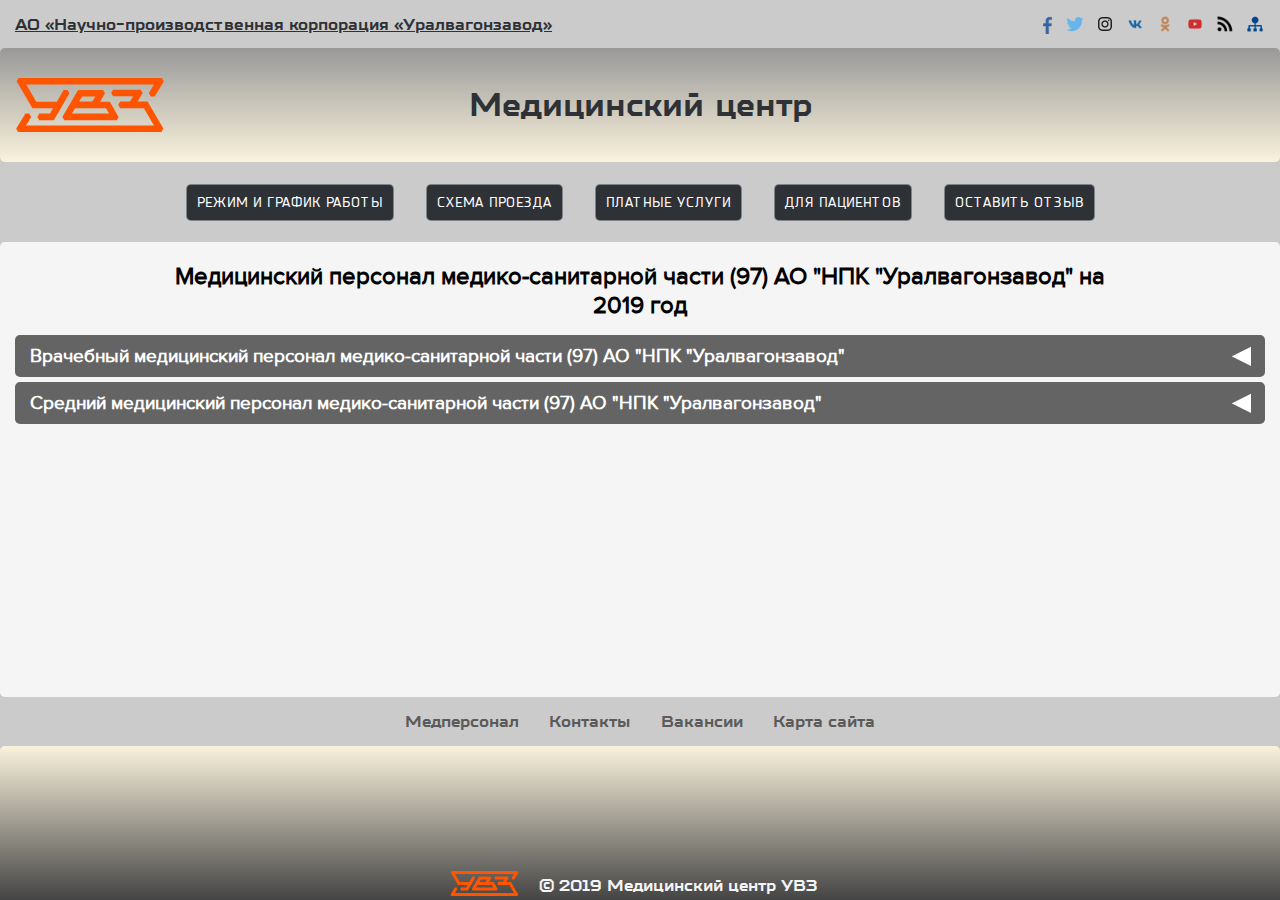
<file: med_personal.html>
<!DOCTYPE html>
<html lang="ru">
<head>
    <meta charset="UTF-8">
    <meta name="viewport" content="width=device-width, initial-scale=1.0">
    <meta http-equiv="X-UA-Compatible" content="ie=edge">
    <link type="text/css" rel="stylesheet" href="css/fonts.css">
    <link type="text/css" rel="stylesheet" href="css/style.css">
    <link type="text/css" rel="stylesheet" href="slider/css/lightslider.css" />  <!-- для главной страницы -->
    <script type="text/javascript" src="js/jquery-3.4.1.min.js" defer></script>
    <script type="text/javascript" src="slider/js/lightslider.js" defer></script>
    <script type="text/javascript" src="js/script.js" defer></script>
    <title>Document</title>
</head>
<body>
    <div class="wrapper">
        <div id="toTop"><img src="image/totop.png" width="50px" alt=""></div>
        <div class="company">
            <a class="company-url" href="http://uralvagonzavod.ru">АО «Научно-производственная корпорация «Уралвагонзавод»</a>
            <div class="social-links">
                <div><a href="https://www.facebook.com/uvznews" target="_blank" title="Facebook"><img src="./image/fb.png" alt="Facebook" height="20"></a></div>
                <div><a href="http://twitter.com/uvznews" target="_blank" title="Twitter"><img src="./image/twitter.png" alt="Twitter" height="20"></a></div>
                <div><a href="http://instagram.com/uvznews" target="_blank" title="Instagram"><img src="./image/instagram.png" alt="Instagram" height="20"></a></div>
                <div><a href="http://vk.com/realuvznews" target="_blank" title="ВКонтакте"><img src="./image/VK.png" alt="ВКонтакте" height="20"></a></div>
                <div><a href="http://ok.ru/uvznews" target="_blank" title="Одноклассники"><img src="./image/ok.png" alt="Одноклассники" height="20"></a></div>
                <div><a href="https://www.youtube.com/c/uvznews" target="_blank" title="YouTube"><img src="./image/youtube.png" alt="YouTube" height="20"></a></div>
                <div><a href="/rss/" target="_blank" title="RSS"><img src="./image/rss.png" alt="rss" height="20"></a></div>
                <div><a href="sitemap.html" target="_blank" title="Карта сайта"><img src="./image/sitemap.png" alt="Карта сайта" height="20"></a></div>
            </div>
        </div>
        <header>
            <a href="index.html" title="На главную"><img class="logo" src="image/copyright-logo.svg" alt="logo_uvz"></a>
            <h1 class="title">Медицинский центр</h1>
        </header>
        <nav>
            <ul>
                <li><a class="btn" href="working_time.html">Режим и график работы</a></li>
                <li><a class="btn" href="location.html">Схема проезда</a></li>
                <li><a class="btn" href="prices.html">Платные услуги</a></li>
                <li><a class="btn" href="info.html">Для пациентов</a></li>
                <li><a class="btn" href="comments.html">Оставить отзыв</a></li>
            </ul>
        </nav>
        <main class="med-personal">
            <h2 align="center">Медицинский персонал медико-санитарной части (97) АО "НПК "Уралвагонзавод" на 2019 год</h2>
            <h3 class="person-title">Врачебный медицинский персонал медико-санитарной части (97) АО "НПК "Уралвагонзавод"</h3>
            <div class="person">
            <table>
                <thead><tr><th>№</th><th>Ф.И.О.</th><th>Должность</td><th>Подразделение</th><th>Данные об образовании (наименование учебного заведения, год окончания, специальность по диплому)</th><th>Сертификат специалиста</th><th>Категория</th></tr></thead>
                <tr><td>1</td><td>Абдуллаева Раъено Абдугаппаровна</td><td>Врач-рентгенолог</td><td>Отделение лучевой диагностики</td><td>Андижанский гос.медицинский институт, 1990г, по специальности Педиатрия</td><td>Сертификат "Рентгенолог" от 15.10.2016</td><td>Высшая квалификационная категория</td></tr>
                <tr><td>2</td><td>Амбарян Карен Ромаович</td><td>Врач-хирург</td><td>Отделение профосмотров</td><td>Ереванский государственный медицинский институт, 1998, квалификация врач</td><td>Сертификат "Хирургия" от 09.04.2016</td><td></td></tr>
                <tr><td>3</td><td>Балаева Наталья Петровна</td><td>Врач-колопроктолог</td><td></td><td>Свердловский государственный орд. Труд.Кр.Знам. медицинский институт, 1990г, по специальности  Лечебное дело</td><td>Сертификат "Колопроктология" от 04.06.2018</td><td>Высшая квалификационная категория</td></tr>
                <tr><td>4</td><td>Бойко Людмила Васильевна</td><td>Врач-терапевт участковый цехового врачебного участка</td><td>Терапевтическое отделение</td><td>Читинский Государственный медицинский институт, 1979г, по специальности Лечебное дело</td><td>Сертификат "Терапия" от 29.06.2016</td><td>Высшая квалификационная категория</td></tr>
                <tr><td>5</td><td>Борисов Сергей Николаевич</td><td>Врач-хирург</td><td></td><td>Читинский Государственный медицинский институт, 1982г, по специальности Лечебное дело</td><td>Сертификат "Хирургия" от 13.12.2014</td><td>Высшая квалификационная категория</td></tr>
                <tr><td>6</td><td>Веключ Владимир Юрьевич</td><td>Врач-терапевт участковый цехового врачебного участка</td><td>Терапевтическое отделение</td><td>Читинский Государственный медицинский институт, 1982г, по специальности Лечебное дело</td><td>Сертификат "Терапия" от 29.06.2016</td><td></td></tr>
                <tr><td>7</td><td>Величкина Светлана Ивановна</td><td>Врач-гастроэнтеролог Врач ультразвуковой диагностики</td><td></td><td>Уральский государственный медицинский институт, 1995г, по специальности Лечебное дело</td><td>Сертификат "Гастроэнеролог" от 08.04.2017;  Сертификат "Ультразвуковая диагностика" от 14.03.2015</td><td>Высшая квалификационная категория</td></tr>
                <tr><td>8</td><td>Головина Светлана Евгеньевна</td><td>Врач ультразвуковой диагностики</td><td>Терапевтическое отделение</td><td>Мордовский государственный университет, 2007г, по специальности Лечебное дело</td><td>Сертификат "Ультразвуковая диагностика" от 18.05.2015</td><td></td></tr>
                <tr><td>9</td><td>Есипова Антонина Михайловна</td><td>Врач-акушер-гинеколог</td><td></td><td>Тюменский гос.медицинский институт, 1983г, по специальности Лечебное дело</td><td>Сертификат "Акушерство и гинекология" от 11.06.2014</td><td>Высшая квалификационная категория</td></tr>
                <tr><td>10</td><td>Жигачева Галина Германовна</td><td>Врач-стоматолог</td><td>Отделение профосмотров</td><td>Уральская государственная медицинская академия, 2006г, по специальности Стоматология</td><td>Сертификат "Стоматология терапевтическая" от 13.10.2017</td><td></td></tr>
                <tr><td>11</td><td>Карасев Андрей Александрович</td><td>Врач-кардиолог</td><td></td><td>Свердловский государственный орд. Труд.Кр.Знам. медицинский институт, 1985г, по специальности  Лечебное дело</td><td>Сертификат "Кардиология" от 23.06.2012</td><td></td></tr>
                <tr><td>12</td><td>Костина Надежда Александровна</td><td>Врач-терапевт участковый цехового врачебного участка</td><td>Терапевтическое отделение</td><td>Свердловский государственный орд. Труд.Кр.Знам. медицинский институт, 1989г, по специальности  Лечебное дело</td><td>Сертификат "Терапия" от 29.03.2014</td><td>Высшая квалификационная категория</td></tr>
                <tr><td>13</td><td>Лебедева Ирина Михайловна</td><td>Заведующий терапевтическим отделением - врач-терапевт</td><td>Терапевтическое отделение</td><td>Томский орд. Труд.Кр.Знам. медицинский институт, 1981г, по специальности  Лечебное дело</td><td>Сертификат "Терапия" от 30.06.2017</td><td>Высшая квалификационная категория</td></tr>
                <tr><td>14</td><td>Лисьих Нина Владимировна</td><td>Врач оториноларинголог</td><td></td><td>Тюменский Государственный медицинский институт, 1983г, по специальности Лечебное дело</td><td>Сертификат "Оториноларингология" от 01.10.2018</td><td>Высшая квалификационная категория</td></tr>
                <tr><td>15</td><td>Лучко Валентина Степановна</td><td>Заместитель главного врача по экспертизе, врач-терапевт</td><td>Терапевтическое отделение</td><td>Благовещенский Государственный медицинский институт, 1984г, по специальности Лечебное дело</td><td>Сертификат "Терапия" от 02.05.2017;   Сертификат "Организация здравоохранения и общественное здоровье. Экспертиза объемов и качества медицинской помощи в системе ОМС" от  23.12.2017</td><td>Высшая квалификационная категория</td></tr>
                <tr><td>16</td><td>Малиновская Наталья Георгиевна</td><td>Врач-терапевт участковый цехового врачебного участка</td><td>Терапевтическое отделение</td><td>Алтайский Государственный медицинский институт, 1987г, по специальности Лечебное дело</td><td>Сертификат "Терапия" от  29.03.2014</td><td>Высшая квалификационная категория</td></tr>
                <tr><td>17</td><td>Медведева Лариса Владимировна</td><td>Врач-терапевт участковый цехового врачебного участка</td><td>Терапевтическое отделение</td><td>Медицинский институт, 1990г квалификация врач, по специальности Лечебное дело</td><td>Сертификат "Терапия" от 30.04.2016; Сертификат "Профпатология" от 06.06.2018</td><td></td></tr>
                <tr><td>18</td><td>Мельников Владимир Геннадьевич</td><td>Заведующий клинико-диагностической лабораторией</td><td>клинико-диагностическая лаборатория</td><td>Свердловский государственный орд. Труд.Кр.Знам. медицинский институт, 1988г, по специальности  Лечебное дело</td><td>Сертификат "Клиническая лабораторная диагностика" от 09.04.2016</td><td>Кандидат наук</td></tr>
                <tr><td>19</td><td>Назарова Галина Николаевна</td><td>Врач-невролог</td><td></td><td>Свердловский государственный орд. Труд.Кр.Знам. медицинский институт, 1991г, по специальности  Лечебное дело</td><td>Сертификат "Неврология" от 05.04.2014</td><td>Высшая квалификационная категория</td></tr>
                <tr><td>20</td><td>Никитина Ольга Михайловна</td><td>Врач ультразвуковой диагностики</td><td></td><td>Тюменский Государственный медицинский институт, 1983г, по специальности Лечебное дело</td><td>Сертификат "Ультразвуковая диагностика" от 30.10.2015</td><td>Первая квалификационная категория</td></tr>
                <tr><td>21</td><td>Овсянников Сергей Викторович</td><td>Врач-уролог</td><td></td><td>Уральская государственная медицинская академия, 1999г, по специальности Педиатрия</td><td>Сертификат "Урология" от 12.12.2015</td><td>Высшая квалификационная категория</td></tr>
                <tr><td>22</td><td>Прохорова Алевтина Ивановна</td><td>Врач-невролог</td><td>Отделение профосмотров</td><td>Тюменский Государственный медицинский институт, 1970г, по специальности Лечебное дело</td><td>Сертификат "Неврология" от 14.05.2018</td><td>Высшая квалификационная категория</td></tr>
                <tr><td>23</td><td>Родина Ольга Борисовна</td><td>Врач-кардиолог  Врач ультразвуковой диагностики</td><td></td><td>Пермская государственная медицинская академия, 1998 квалификация врач</td><td>Сертификат "Кардиология" от 03.05.2017; Сертификат " Ультразвуковая диагностика" от 02.05.2015</td><td>Высшая квалификационная категория</td></tr>
                <tr><td>24</td><td>Семенюк Светлана Викторовна</td><td>Врач-эндокринолог</td><td></td><td>Свердловский государственный орд. Труд.Кр.Знам. медицинский институт, 1990г, по специальности  Лечебное дело</td><td>Сертификат "Эндокринология"  от 05.04.2014</td><td>Высшая квалификационная категория</td></tr>
                <tr><td>25</td><td>Серебренников Борис Алексеевич</td><td>Врач-хирург</td><td>Отделение профосмотров</td><td>Свердловский государственный медицинский институт, 1966г, по специальности  Лечебный факультет</td><td>Сертификат "Хирургия" от 13.04.2013</td><td>Высшая квалификационная категория</td></tr>
                <tr><td>26</td><td>Соколова Любовь Васильевна</td><td>Врач-дерматовенеролог</td><td>Отделение профосмотров</td><td>Свердловский государственный орд. Труд.Кр.Знам. медицинский институт, 1981г, по специальности  Лечебное дело</td><td>Сертификат "Дерматовенерология" от 16.06.2016</td><td>Высшая квалификационная категория</td></tr>
                <tr><td>27</td><td>Стыкалина Елена Владимировна</td><td>Врач-терапевт участковый цехового врачебного участка</td><td>Терапевтическое отделение</td><td>Саратовский государственный медицинский университет, 2006г по специальности Лечебное дело</td><td>Сертификат "Лечебное дело" от 30.01.2018</td><td></td></tr>
                <tr><td>28</td><td>Филатов Евгений Николаевич</td><td>Врач-хирург</td><td></td><td>Свердловский государственный медицинский институт, 1995г, по специальности  Лечебное дело</td><td>Сертификат "Хирургия" от 11.06.2016</td><td>Высшая квалификационная категория</td></tr>
                <tr><td>29</td><td>Филатова Татьяна Борисовна</td><td>Врач-эпидемиолог, руководитель службы</td><td>Служба эпидемиологического обеспечения медицинской деятельности</td><td>Пермский Государственный медицинский институт, 1992г, по специальности Медико-профилактическое дело</td><td>Сертификат "Эпидемиология" от 23.04.2016</td><td>Высшая квалификационная категория</td></tr>
                <tr><td>30</td><td>Хабарова Любовь Владимировна</td><td>Врач-рентгенолог</td><td>Отделение лучевой диагностики</td><td>Свердловский государственный орд. Труд.Кр.Знам. медицинский институт, 1986г, по специальности  Лечебное дело</td><td>Сертификат "Рентгенология" от 13.10.2018</td><td>Высшая квалификационная категория</td></tr>
                <tr><td>31</td><td>Череш Григорий Николаевич</td><td>Врач-ревматолог</td><td></td><td>Кишиневский государственный медицинский институт, 1981г, по специальности Лечебное дело</td><td>Сертификат "Ревматология" от 05.03.2018</td><td>Кандидат наук</td></tr>
                <tr><td>32</td><td>Чудинова Виктория Олеговна</td><td>Врач-рентгенолог</td><td>Отделение лучевой диагностики</td><td>Уральский государственный медицинский университет 2015г, по специальности Лечебное дело</td><td>Сертификат "Рентгенология" от 31.08.2016</td><td></td></tr>
                <tr><td>33</td><td>Шестакова Валентина Ивановна</td><td>Заместитель главного врача по проф.работе, врач-профпатолог</td><td>Отделение профосмотров</td><td>Омский орд. Труд.Кр.Знам. медицинский институт, 1984г, по специальности  Санитария, гигиена, эпидемиология</td><td>Сертификат "Профпатология" от 06.04.2016</td><td>Высшая квалификационная категория</td></tr>
                <tr><td>34</td><td>Шефер Ольга Александровна</td><td>Врач-терапевт участковый цехового врачебного участка</td><td>Терапевтическое отделение</td><td>Тюменская государственная медицинская академия Федерального агенства по здравоохранению и соц.развитию, 2005г, по специальности Лечебное дело</td><td>Сертификат "Терапия" от 29.06.2017</td><td></td></tr>
            </table>
            </div>
            
            <h3 class="person-title">Средний медицинский персонал медико-санитарной части (97) АО "НПК "Уралвагонзавод"</h3>
            <div class="person">
            <table>
                <thead><tr><th>№</th><th>Ф.И.О.</th><th>Должность</td><th>Подразделение</th><th>Данные об образовании (наименование учебного заведения, год окончания, специальность по диплому)</th><th>Сертификат специалиста</th><th>Категория</th></tr></thead>
                <tr><td>1</td><td>Абушаева Нелли Исмаиловна</td><td>Фельдшер</td><td>Отделение профосмотров</td><td>Нижнетагильское медицинское училище, 1986г, по специальности Лечебное дело</td><td>Сертификат "Лечебное дело" от 30.10.2017</td><td>Высшая квалификационная категория</td></tr>
                <tr><td>2</td><td>Адамова Алена Ивановна</td><td>Медицинская сестра процедурной</td><td>Дневной стационар</td><td>Нижнетагильское медицинское училище, 1989г, по специальности Сестринское дело</td><td>Сертификат "Сестринское дело"  от 29.10.2014</td><td>Высшая квалификационная категория</td></tr>
                <tr><td>3</td><td>Акуленко Ксения Сергеевна</td><td>Фельдшер</td><td>Отделение профосмотров</td><td>Свердловский областной медицинский колледж, 2011г, по специальности Лечебное дело; Уральский Федеральный университет, 2018г по специальности Физическая культура</td><td>Сертификат "Лечебное дело" от 07.10.2016</td><td>Вторая квалификационная категория</td></tr>
                <tr><td>4</td><td>Андреенко Мария Васильевна</td><td>Медицинский регистратор</td><td>Регистратура</td><td></td><td></td><td></td></tr>
                <tr><td>5</td><td>Анисимова Ольга Николаевна</td><td>Фельдшер, (замещающий должность врача-терапевта участкового врачебного участка)</td><td>Терапевтическое отделение</td><td>Нижнетагильское медицинское училище, 1989г, по специальности Лечебное дело; Лениградский государственный университет, 2007г, по специальности  Психология</td><td>Сертификат "Лечебное дело" от 30.10.2017</td><td>Высшая квалификационная категория</td></tr>
                <tr><td>6</td><td>Анянова Ольга Михайловна</td><td>Медицинский регистратор</td><td>Регистратура</td><td></td><td></td><td></td></tr>
                <tr><td>7</td><td>Батальцева Ольга Александровна</td><td>Фельдшер-лаборант</td><td>Клинико-диагностическая лаборатория</td><td>Нижнетагильское медицинское училище, 1985г, по специальности Лечебное дело</td><td>Сертификат "Лабораторная диагностика" от 28.04.2017</td><td>Высшая квалификационная категория</td></tr>
                <tr><td>8</td><td>Батанцева Татьяна Васильевна</td><td>Медицинская сестра по массажу</td><td>Терапевтическое отделение</td><td>Нижнетагильское медицинское училище, 1973г, по специальности Акушерской</td><td>Сертификат "Медицинский массаж" от 06.11.2014</td><td>Высшая квалификационная категория</td></tr>
                <tr><td>9</td><td>Беловалова Жанна Александровна</td><td>Фельдшер-лаборант</td><td>Клинико-диагностическая лаборатория</td><td>Свердловское областное медицинское училище, 1983г по специальности фельдшерско-лаборантской</td><td>Сертификат "Лабораторная диагностика" от 10.10.2014</td><td>Высшая квалификационная категория</td></tr>
                <tr><td>10</td><td>Беляева Галина Алексеевна</td><td>Фельдшер, (замещающий должность врача-терапевта участкового врачебного участка)</td><td>Терапевтическое отделение</td><td>Нижнетагильское медицинское училище, 1979г, по специальности Фельдшерской</td><td> Сертификат "Лечебное дело" от 14.12.2015</td><td>Высшая квалификационная категория</td></tr>
                <tr><td>11</td><td>Беркман Екатерина Сергеевна</td><td>Медицинская сестра по физиотерапии</td><td></td><td>Нижнетагильское медицинское училище, 2003г, по специальности Сестринское дело</td><td>Сертификат "Физиотерапия" от 18.05.2016</td><td>Первая квалификационная категория</td></tr>
                <tr><td>12</td><td>Боровкова Ольга Александровна</td><td>Медицинская сестра кабинета</td><td>Отделение профосмотров</td><td>Нижнетагильское медицинское училище, 1997г, по специальности Сестринское дело</td><td>Сертификат "Функциональная диагностика" от 31.10.2016</td><td>Высшая квалификационная категория</td></tr>
                <tr><td>13</td><td>Брагина Наталия Сергеевна</td><td>Медицинская сестра кабинета по функциональной диагностики</td><td></td><td>Нижнетагильское медицинское училище, 2002г, по специальности Лечебное дело</td><td>Сертификат "Функциональная диагностика" от 16.05.2017</td><td>Первая квалификационная категория</td></tr>
                <tr><td>14</td><td>Бутакова Лариса Григорьевна</td><td>Медицинская сестра процедурной</td><td>Дневной стационар</td><td>Нижнетагильское медицинское училище, 1981г, по специальности Сестринское дело</td><td>Сертификат "Сестринское дело" от 29.10.2014</td><td>Высшая квалификационная категория</td></tr>
                <tr><td>15</td><td>Буялова Людмила Петровна</td><td>Медицинская сестра участковая</td><td>Терапевтическое отделение</td><td>Нижнетагильское медицинское училище, 1976г, по специальности Сестринское дело</td><td>Сертификат "Сестринское дело" от 14.12.2015</td><td></td></tr>
                <tr><td>16</td><td>Валянская Наталья Алексеевна</td><td>Старшая медицинская сестра (Централизованного стерилизационного отделения)</td><td></td><td>Нижнетагильское медицинское училище, 2003г, по специальности Лечебное дело</td><td>Сертификат "Сестринское дело" от 16.04.2018</td><td></td></tr>
                <tr><td>17</td><td>Вахрушева Ольга Анатольевна</td><td>Фельдшер, (замещающий должность врача-терапевта участкового врачебного участка)</td><td>Терапевтическое отделение</td><td>Нижнетагильское медицинское училище, 1989г, по специальности Лечебное дело; Лениградский государственный университет, 2007г,  по специальности Психология</td><td>Сертификат "Лечебное дело" от 30.10.2017</td><td>Высшая квалификационная категория</td></tr>
                <tr><td>18</td><td>Габова Ольга Юрьевна</td><td>Фельдшер</td><td>Отделение профосмотров</td><td>Нижнетагильское медицинское училище, 2008г по специальности Лечебное дело</td><td>Сертификат "Лечебное дело" от 21.11.2017</td><td></td></tr>
                <tr><td>19</td><td>Гаврина Ольга Васильевна</td><td>Медицинская сестра кабинета</td><td>Отделение профосмотров</td><td>Свердловский областной медицинский колледж, 2014г, по специальности Лечебное дело; </td><td>Сертификат "Сестринское дело" от 01.07.2016</td><td></td></tr>
                <tr><td>20</td><td>Гагенлох Алина Алексеевна</td><td>Медицинский регистратор</td><td>Регистратура</td><td></td><td></td><td></td></tr>
                <tr><td>21</td><td>Галямова Нина Николаевна</td><td>Медицинская сестра кабинета</td><td>Отделение профосмотров</td><td>Нижнетагильское медицинское училище, 1974г по специальности Сестринское дело</td><td>Сертификат "Сестринское дело" от 14.12.2015</td><td>Высшая квалификационная категория</td></tr>
                <tr><td>22</td><td>Ганеева Ольга Валерьевна</td><td>Медицинский статистик</td><td></td><td>Алапаевское медицинское училище, 1996г по специальности Лечебное дело</td><td>Сертификат "Медицинская статистика" от 02.11.2018</td><td>Первая квалификационная категория</td></tr>
                <tr><td>23</td><td>Голендухина Елена Андреевна</td><td>Медицинская сестра кабинета</td><td></td><td>Нижнетагильское медицинское училище, 1985г по специальности Сестринское дело</td><td>Сертификат "Сестринское дело"  от 12.01.2015</td><td>Высшая квалификационная категория</td></tr>
                <tr><td>24</td><td>Горошкова Юлия Михайловна</td><td>Медицинский статистик</td><td></td><td>Нижнетагильское медицинское училище, 2000г по специальности Сестринское дело</td><td>Сертификат "Медицинская статистика" от 15.11.2016</td><td>Первая квалификационная категория</td></tr>
                <tr><td>25</td><td>Григорьева Алена Викторовна</td><td>Медицинская сестра участковая</td><td>Терапевтическое отделение</td><td>Нижнетагильское медицинское училище, 1988г по специальности Сестринское дело</td><td>Сертификат "Сестринское дело" от 17.05.2017</td><td>Высшая квалификационная категория</td></tr>
                <tr><td>26</td><td>Григорьева Ольга Александровна</td><td>Фельдшер-лаборант</td><td>Клинико-диагностическая лаборатория</td><td>Ирбитское медицинское училище, 1986г по специальности Лечебное дело</td><td>Сертификат "Лабораторная диагностика"  от 16.02.2018</td><td>Высшая квалификационная категория</td></tr>
                <tr><td>27</td><td>Данилова Алла Валерьевна</td><td>Медицинская сестра кабинета</td><td></td><td>Нижнетагильское медицинское училище, 1990г по специальности Сестринское дело</td><td>Сертификат "Сестринское дело" от 06.10.2017</td><td>Высшая квалификационная категория</td></tr>
                <tr><td>28</td><td>Дворецких Анастасия Игоревна</td><td>Фельдшер-лаборант</td><td>Клинико-диагностическая лаборатория</td><td>Свердловский областной медицинский колледж, 2012г по специальности Лабораторная диагностика</td><td>Сертификат "Лабораторная диагностика" от 28.04.2017</td><td></td></tr>
                <tr><td>29</td><td>Дербенева Юлия Александровна</td><td>Медицинская сестра кабинета</td><td>Отделение профосмотров</td><td>Нижнетагильское медицинское училище, 2000г по специальности Сестринское дело</td><td>Сертификат "Сестринское дело" от 07.06.2017</td><td>Высшая квалификационная категория</td></tr>
                <tr><td>30</td><td>Дитенберг Светлана Владимировна</td><td>Медицинская сестра кабинета</td><td></td><td>Нижнетагильское медицинское училище, 2003г по специальности Сестринское дело</td><td>Сертификат "Сестринское дело" от 23.04.2014</td><td></td></tr>
                <tr><td>31</td><td>Дорофеева Екатерина Александровна</td><td>Медицинская сестра кабинета</td><td></td><td>Нижнетагильское медицинское училище, 2003г по специальности Сестринское дело</td><td>Сертификат "Сестринское дело" от 14.08.2017</td><td></td></tr>
                <tr><td>32</td><td>Дорошенко Светлана Юрьевна</td><td>Фельдшер, (замещающий должность врача-терапевта участкового врачебного участка)</td><td>Терапевтическое отделение</td><td>Нижнетагильское медицинское училище, 1996г, по специальности Лечебное дело; Лениградский государственный университет, 2006г,  по специальности Психология</td><td>Сертификат "Лечебное дело" от 24.05.2017</td><td>Высшая квалификационная категория</td></tr>
                <tr><td>33</td><td>Егорова Оксана Викторовна</td><td>Медицинская сестра кабинета</td><td>Терапевтическое отделение</td><td>Нижнетагильское медицинское училище, 1993г по специальности Сестринское дело</td><td>Сертификат "Сестринское дело" от 26.02.2014</td><td>Высшая квалификационная категория</td></tr>
                <tr><td>34</td><td>Железкова Светлана Валерьевна</td><td>Медицинский регистратор</td><td>Регистратура</td><td></td><td></td><td></td></tr>
                <tr><td>35</td><td>Жигулина Карина Дмитриевна</td><td>Медицинская сестра процедурной</td><td>Отделение профосмотров</td><td>Свердловский областной медицинский колледж, 2013г по специальности Сестринское дело</td><td>Сертификат "Сестринское дело" от 28.09.2018</td><td></td></tr>
                <tr><td>36</td><td>Жуланова Мария Михайловна</td><td>Медицинский статистик</td><td></td><td>Нижнетагильское медицинское училище, 2005г по специальности Сестринское дело</td><td>Сертификат "Медицинская статистика" от 03.06.2017</td><td></td></tr>
                <tr><td>37</td><td>Зверева Елена Анатольевна</td><td>Фельдшер-нарколог</td><td>Отделение профосмотров</td><td>Нижнетагильское медицинское училище, 1991г, по специальности Лечебное дело</td><td>Сертификат "Лечебное дело" от 14.12.2015;  Сертификат "Наркология" от 30.06.2017</td><td>Первая квалификационная категория</td></tr>
                <tr><td>38</td><td>Зудова Елизавета Евгеньевна</td><td>Медицинская сестра по физиотерапии</td><td></td><td>Нижнетагильское медицинское училище, 2003г, по специальности Лечебное дело</td><td>Сертификат "Физиотерапия"от 22.10.2014</td><td>Первая квалификационная категория</td></tr>
                <tr><td>39</td><td>Зутькина Эльвира Георгиевна</td><td>Медицинский регистратор</td><td>Регистратура</td><td></td><td></td><td></td></tr>
                <tr><td>40</td><td>Казанцева Светлана Ивановна</td><td>Фельдшер</td><td>Отделение профосмотров</td><td>Нижнетагильское медицинское училище, 1985г, по специальности Лечебное дело</td><td>Сертификат "Лечебное дело" от 14.12.2015</td><td>Высшая квалификационная категория</td></tr>
                <tr><td>41</td><td>Калимуллина Лариса Миндулловна</td><td>Медицинская сестра по физиотерапии</td><td></td><td>Нижнетагильское медицинское училище, 1977г по специальности Сестринское дело</td><td> Сертификат "Физиотерапия" от 22.10.2014</td><td>Высшая квалификационная категория</td></tr>
                <tr><td>42</td><td>Камешкова Татьяна Геннадьевна</td><td>Медицинская сестра кабинета</td><td>Отделение профосмотров</td><td>Нижнетагильское медицинское училище, 2003г, по специальности Лечебное дело</td><td>Сертификат "Сестринское дело" от 29.04.2013</td><td>Первая квалификационная категория</td></tr>
                <tr><td>43</td><td>Качаловская Марина Владимировна</td><td>Акушерка</td><td></td><td>Нижнетагильское медицинское училище, 1992г, по специальности Акушерской</td><td>Сертификат "Акушерское дело" от 13.05.2015</td><td>Высшая квалификационная категория</td></tr>
                <tr><td>44</td><td>Кинева Наталья Петровна</td><td>Медицинская сестра кабинета</td><td>Терапевтическое отделение</td><td>Нижнетагильское медицинское училище, 1982г, по специальности Акушерской</td><td>Сертификат "Сестринское дело" от 14.12.2015</td><td></td></tr>
                <tr><td>45</td><td>Климцева Нина Семеновна</td><td>Фельдшер</td><td>Отделение профосмотров</td><td>Нижнетагильское медицинское училище, 1966г, по специальности Лечебное дело</td><td>Сертификат "Лечебное дело" от 30.10.2017</td><td></td></tr>
                <tr><td>46</td><td>Козеева Ирина Викторовна</td><td>Медицинская сестра по массажу</td><td></td><td>Нижнетагильское медицинское училище, 2004г, по специальности Сестринское дело</td><td>Сертификат "Медицинский массаж" от 07.11.2017</td><td>Первая квалификационная категория</td></tr>
                <tr><td>47</td><td>Козлова Анастасия Петровна</td><td>Медицинская сестра кабинета</td><td></td><td>Медицинское училище №5, 2006г по специальности Сестринское дело</td><td>Сертификат "Сестринское дело" от 31.03.2015</td><td>Вторая квалификационная категория</td></tr>
                <tr><td>48</td><td>Колмачихина Наталья Викторовна</td><td>Рентгенолаборант</td><td>Отделение лучевой диагностики</td><td>Нижнетагильское медицинское училище, 1999г, по специальности Сестринское дело</td><td>Сертификат "Ренгенология"   от 21.10.2015</td><td>Первая квалификационная категория</td></tr>
                <tr><td>49</td><td>Конькова Лариса Викторовна</td><td>Рентгенолаборант</td><td>Отделение лучевой диагностики</td><td>Нижнетагильское медицинское училище, 1993г, по специальности Сестринское дело</td><td>Сертификат "Рентгенология" от 18.05.2017</td><td>Высшая квалификационная категория</td></tr>
                <tr><td>50</td><td>Король Полина Генриховна</td><td>Медицинская сестра по физиотерапии</td><td></td><td>Нижнетагильское медицинское училище, 1984г, по специальности Сестринское дело</td><td>Сертификат "Физиотерапия" от 22.10.2014</td><td>Высшая квалификационная категория</td></tr>
                <tr><td>51</td><td>Корпачева Татьяна Владиславовна</td><td>Фельдшер-лаборант</td><td>Клинико-диагностическая лаборатория</td><td>Нижнетагильское медицинское училище, 1986г, по специальности Фельдшерской</td><td>Сертификат "Лабораторная диагностика" от 10.10.2014</td><td>Высшая квалификационная категория</td></tr>
                <tr><td>52</td><td>Корякина Ольга Ивановна</td><td>Фельдшер, (замещающий должность врача-терапевта участкового врачебного участка)</td><td>Отделение профосмотров</td><td>Нижнетагильское медицинское училище, 1982г, по специальности Фельдшерской</td><td>Сертификат "Лечебное дело" от 30.10.2017</td><td>Высшая квалификационная категория</td></tr>
                <tr><td>53</td><td>Корякова Наталья Александровна</td><td>Медицинская сестра кабинета по функциональной диагностике</td><td>Отделение профосмотров</td><td>Медицинское училище №5, 2006г по специальности Сестринское дело</td><td>Сертификат "Функциональная диагностика" от 15.11.2016</td><td></td></tr>
                <tr><td>54</td><td>Кочеткова Наталья Александровна</td><td>Медицинский регистратор</td><td>Регистратура</td><td>Нижнетагильский государственный колледж, 2004г, по специальности Правоведение</td><td></td><td></td></tr>
                <tr><td>55</td><td>Кропотина Дарья Олеговна</td><td>Фельдшер</td><td>Отделение профосмотров</td><td>Свердловский областной медицинский колледж, 2013г, по специальности Лечебное дело</td><td>Сертификат "Лечебное дело" от 30.10.2017</td><td></td></tr>
                <tr><td>56</td><td>Ленц Елена Михайловна</td><td>Рентгенолаборант</td><td>Отделение лучевой диагностики</td><td>Нижнетагильское медицинское училище, 1994г, по специальности Сестринское дело</td><td>Сертификат "Рентгенология" от 30.04.2014</td><td></td></tr>
                <tr><td>57</td><td>Леонидова Елена Александровна</td><td>Медицинская сестра участковая</td><td>Терапевтическое отделение</td><td>Нижнетагильское медицинское училище, 2006г, по специальности Сестринское дело</td><td>Сертификат "Сестринское дело"  от 26.03.2014</td><td></td></tr>
                <tr><td>58</td><td>Лещева Ксения Петровна</td><td>Медицинская сестра процедурной</td><td>Отделение профосмотров</td><td>Свердловский областной медицинский колледж, 2013г по специальности Сестринское дело</td><td>Сертификат "Сестринское дело" от 28.09.2018</td><td></td></tr>
                <tr><td>59</td><td>Ложкина Людмила Александровна</td><td>Лаборант</td><td>Клинико-диагностическая лаборатория</td><td>Нижнетагильское медицинское училище, 1993г, по специальности Сестринское дело</td><td>Сертификат "Лабораторная диагностика" от 28.04.2017</td><td>Высшая квалификационная категория</td></tr>
                <tr><td>60</td><td>Лукманова Флюра Абдал-Саметовна</td><td>Акушерка</td><td>Отделение профосмотров</td><td>Нижнетагильское медицинское училище, 1980г, по специальности Акушерской</td><td>Сертификат "Акушерское дело" от 03.04.2018</td><td>Высшая квалификационная категория</td></tr>
                <tr><td>61</td><td>Лысова Нина Ивановна</td><td>Медицинская сестра кабинета</td><td>Отделение профосмотров</td><td>Нижнетагильское медицинское училище, 1975г, по специальности Сестринское дело</td><td>Сертификат "Сестринское дело" от 14.12.2015</td><td>Высшая квалификационная категория</td></tr>
                <tr><td>62</td><td>Малыгина Ольга Петровна</td><td>Фельдшер-лаборант</td><td>Клинико-диагностическая лаборатория</td><td>Нижнетагильское медицинское училище, 1981г, по специальности Лечебное дело</td><td>Сертификат "Лабораторная диагностика" от 10.04.2015</td><td>Высшая квалификационная категория</td></tr>
                <tr><td>63</td><td>Маркова Нина Сергеевна</td><td>Медицинский регистратор</td><td>Регистратура</td><td></td><td></td><td></td></tr>
                <tr><td>64</td><td>Мартыненко Татьяна Юрьевна</td><td>Медицинская сестра кабинета</td><td>Отделение профосмотров</td><td>Нижнетагильское медицинское училище, 1993г, по специальности Сестринское дело</td><td>Сертификат "Фукциональная диагностика" от 06.07.2018</td><td>Первая квалификационная категория</td></tr>
                <tr><td>65</td><td>Матаева Валентина Владимировна</td><td>Медицинская сестра кабинета</td><td>Отделение профосмотров</td><td>Нижнетагильское медицинское училище, 1990г, по специальности Сестринское дело</td><td>Сертификат "Функциональная диагностика" от 16.05.2017</td><td>Высшая квалификационная категория</td></tr>
                <tr><td>66</td><td>Машковцева Ольга Владимировна</td><td>Медицинская сестра участковая</td><td>Отделение профосмотров</td><td>Нижнетагильское медицинское училище, 2001г, по специальности Лечебное дело</td><td>Сертификат "Сестринское дело" от 14.12.2015</td><td></td></tr>
                <tr><td>67</td><td>Мокрецова Татьяна Аркадьевна</td><td>Фельдшер, (замещающий должность врача-терапевта участкового врачебного участка)</td><td>Отделение профосмотров</td><td>Нижнетагильское медицинское училище, 1989г, по специальности Фельдшер</td><td>Сертификат "Лечебное дело" от 30.10.2017</td><td>Высшая квалификационная категория</td></tr>
                <tr><td>68</td><td>Молотова Виктория Викторовна</td><td>Медицинская сестра процедурной</td><td>Отделение профосмотров</td><td>Свердловский областной медицинский колледж, 2012г, по специальности Сестринское дело; </td><td>Сертификат "Сестринское дело " от 15.04.2016</td><td></td></tr>
                <tr><td>69</td><td>Мусатова Елена Павловна</td><td>Медицинская сестра процедурной</td><td>Дневной стационар</td><td>Нижнетагильское медицинское училище, 1992г, по специальности Сестринское дело</td><td>Сертификат "Сестринское дело" от 29.10.2014</td><td>Высшая квалификационная категория</td></tr>
                <tr><td>70</td><td>Мухутдинова Лариса Рашитовна</td><td>Старший медицинский регистратор</td><td>Регистратура</td><td></td><td></td><td></td></tr>
                <tr><td>71</td><td>Немецкова Анна Валерьевна</td><td>Биолог клинико-диагностической лаборатории</td><td>Клинико-диагностическая лаборатория</td><td>Нижнетагильское медицинское училище, 1994г, по специальности Фельдшер-лаборант</td><td>Сертификат "Клиническая лабораторная диагностика" от 15.04.2017</td><td></td></tr>
                <tr><td>72</td><td>Несветаева Полина Владиславовна</td><td>Медицинская сестра участковая</td><td>Терапевтическое отделение</td><td>Свердловский областной медицинский колледж, 2014г, по специальности Сестринское дело; </td><td>Сертификат "Сестринское дело" от 04.07.2014</td><td></td></tr>
                <tr><td>73</td><td>Николаева Кристина Модестовна</td><td>Медицинская сестра по массажу</td><td></td><td>Свердловский областной медицинский колледж, 2011г, по специальности Сестринское дело; </td><td>Сертификат "Медицинский массаж" от 30.04.2018</td><td></td></tr>
                <tr><td>74</td><td>Омегова Татьяна Александровна</td><td>Фельдшер-лаборант</td><td>Клинико-диагностическая лаборатория</td><td>Нижнетагильское медицинское училище, 1984г, по специальности Фельдшерской</td><td>Сертификат "Лабораторная диагностика" от 10.06.2016</td><td>Высшая квалификационная категория</td></tr>
                <tr><td>75</td><td>Орлова Лариса Анатольевна</td><td>Рентгенолаборант</td><td>Отделение лучевой диагностики</td><td>Нижнетагильское медицинское училище, 2005г, по специальности Сестринское дело</td><td>Сертификат "Рентгенология" от 30.04.2014</td><td>Первая квалификационная категория</td></tr>
                <tr><td>76</td><td>Павлова Мария Константиновна</td><td>Медицинская сестра участковая</td><td>Терапевтическое отделение</td><td>Свердловский областной медицинский колледж, 2017г, по специальности Сестринское дело; </td><td>Сертификат "Сестринское дело" от 04.07.2017</td><td></td></tr>
                <tr><td>77</td><td>Паньшина Татьяна Эдуардовна</td><td>Медицинская сестра по физиотерапии</td><td></td><td>Нижнетагильское медицинское училище, 1984г, по специальности Сестринское дело</td><td>Сертификат "Фмзиотерапия" от 22.10.2014</td><td>Высшая квалификационная категория</td></tr>
                <tr><td>78</td><td>Парфенова Валентина Сергеевна</td><td>Медицинская сестра процедурной</td><td></td><td>Нижнетагильское медицинское училище, 1980г, по специальности Сестринское дело</td><td>Сертификат "Сестринское дело"  от 29.10.2014</td><td>Высшая квалификационная категория</td></tr>
                <tr><td>79</td><td>Пахотина Ирина Анатольевна</td><td>Медицинский регистратор</td><td>Регистратура</td><td>Нижетагильский государственный профессиональный колледж им. Н.А. Демидова, 2017г по специальности Документационное обеспечение управления и архивоведение</td><td></td><td></td></tr>
                <tr><td>80</td><td>Перминов Александр Васильевич</td><td>Фельдшер-лаборант</td><td>Клинико-диагностическая лаборатория</td><td>Нижнетагильское медицинское училище, 2000г, по специальности Фельдшер-лаборант</td><td>Сертификат "Лабораторная диагностика" от 06.03.2018</td><td></td></tr>
                <tr><td>81</td><td>Пилунская Елена Сергеевна</td><td>Медицинский регистратор</td><td>Регистратура</td><td>Нижнетагильская государственная социально-педагогическая академия, 2013г по специальности Связи с общественностью</td><td></td><td></td></tr>
                <tr><td>82</td><td>Подоляк Алексей Юрьевич</td><td>Фельшер</td><td>Отделение профосмотров</td><td>Свердловский областной медицинский колледж, 2011г, по специальности Лечебное дело; </td><td>Сертификат "Лечебное дело" от 07.10.2016</td><td>Вторая квалификационная категория</td></tr>
                <tr><td>83</td><td>Попатенко Наталья Петровна</td><td>Фельдшер, (замещающий должность врача-терапевта участкового врачебного участка)</td><td>Отделение профосмотров</td><td>Медицинское училище №5, 2009г, по специальности Лечебное дело</td><td>Сертификат "Лечебное дело" от 25.02.2015</td><td></td></tr>
                <tr><td>84</td><td>Потапова Татьяна Валерьевна</td><td>Фельдшер-лаборант</td><td>Клинико-диагностическая лаборатория</td><td>Нижнетагильское медицинское училище, 2005г, по специальности Фельдшер-лаборант</td><td>Сертификат "Лабораторная диагностика"  от 16.02.2018</td><td>Первая квалификационная категория</td></tr>
                <tr><td>85</td><td>Пронина Наталья Александровна</td><td>Медицинская сестра процедурной</td><td>Дневной стационар</td><td>Нижнетагильское медицинское училище, 2004г, по специальности Сестринское дело</td><td>Сертификат "Сестринское дело" от 17.02.2015</td><td>Первая квалификационная категория</td></tr>
                <tr><td>86</td><td>Прохоренко Вера Юрьевна</td><td>Фельдшер, (замещающий должность врача-терапевта участкового врачебного участка)</td><td>Терапевтическое отделение</td><td>Нижнетагильское медицинское училище, 1986г, по специальности Фельдшер; Лениградский государственный университет, 2007г, по специальности Психология</td><td>Сертификат "Лечебное дело" от 30.10.2017</td><td>Высшая квалификационная категория</td></tr>
                <tr><td>87</td><td>Рагозина Екатерина Викторовна</td><td>Медицинская сестра участковая</td><td>Терапевтическое отделение</td><td>Нижнетагильское медицинское училище, 1996г, по специальности Лечебное дело</td><td>Сертификат "Сестринское дело в косметологии" от 11.09.2017</td><td></td></tr>
                <tr><td>88</td><td>Резникова Вера Анатольевна</td><td>Фельдшер-нарколог</td><td>Отделение профосмотров</td><td>Нижнетагильское медицинское училище, 1989г, по специальности Фельдшер</td><td>Сертификат "Лечебное дело" от 14.12.2015;   Сертификат "Наркология" от 30.06.2017</td><td>Высшая квалификационная категория</td></tr>
                <tr><td>89</td><td>Ременец Марина Леонидовна</td><td>Медицинская сестра кабинета</td><td></td><td>Нижнетагильское медицинское училище, 1994г, по специальности Сестринское дело</td><td>Сертификат "Организация сестринского дела" от 27.10.2014</td><td></td></tr>
                <tr><td>90</td><td>Ржавитина Наталья Петровна</td><td>Медицинская сестра кабинета</td><td>Отделение профосмотров</td><td>Нижнетагильское медицинское училище, 1973г, по специальности Сестринское дело</td><td>Сертификат "Сестринское дело" от 14.12.2015</td><td></td></tr>
                <tr><td>91</td><td>Ромазанова Мария Викторовна</td><td>Фельдшер</td><td>Отделение профосмотров</td><td>Свердловский областной медицинский колледж, 2014г, по специальности Лечебное дело</td><td>Сертификат "Лечебное дело" от 21.11.2014</td><td>Вторая квалификационная категория</td></tr>
                <tr><td>92</td><td>Санникова Татьяна Ивановна</td><td>Фельдшер</td><td>Отделение профосмотров</td><td>Нижнетагильское медицинское училище, 1973г, по специальности Фельдшерская</td><td>Сертификат "Лечебное дело" от 30.10.2017</td><td>Высшая квалификационная категория</td></tr>
                <tr><td>93</td><td>Сафонцева Наталья Петровна</td><td>Акушерка</td><td>Отделение профосмотров</td><td>Нижнетагильское медицинское училище, 1990г, по специальности Акушерской</td><td>Сертификат "Акушерское дело" от 28.03.2014</td><td>Высшая квалификационная категория</td></tr>
                <tr><td>94</td><td>Семина Елена Владимировна</td><td>Медицинская сестра процедурной</td><td>Отделение профосмотров</td><td>Нижнетагильское медицинское училище, 1992г, по специальности Акушерской</td><td>Сертификат "Сестринское дело" от 29.10.2014</td><td>Высшая квалификационная категория</td></tr>
                <tr><td>95</td><td>Серебренникова Наталья Витальевна</td><td>Старший фельдшер</td><td>Терапевтическое отделение</td><td>Нижнетагильское медицинское училище, 1992г, по специальности Фельдшер</td><td>Сертификат "Лечебное дело" от 14.12.2015</td><td>Высшая квалификационная категория</td></tr>
                <tr><td>96</td><td>Смирнова Ольга Дмитриевна</td><td>Рентгенолаборант</td><td>Отделение лучевой диагностики</td><td>Нижнетагильское медицинское училище, 2004г, по специальности Сестринское дело</td><td>Сертификат "Рентгенология" от 30.03.2016</td><td>Высшая квалификационная категория</td></tr>
                <tr><td>98</td><td>Сучкова Наталья Михайловна</td><td>Рентгенолаборант</td><td>Отделение лучевой диагностики</td><td>Нижнетагильское медицинское училище, 1990г, по специальности Сестринское дело</td><td>Сертификат "Рентгенология" от 19.03.2014</td><td>Высшая квалификационная категория</td></tr>
                <tr><td>99</td><td>Томилова Елена Леонидовна</td><td>Медицинская сестра участковая</td><td>Терапевтическое отделение</td><td>Нижнетагильское медицинское училище, 1991г, по специальности Акушерской</td><td>Сертификат "Сестринское дело" от 14.12.2015</td><td>Высшая квалификационная категория</td></tr>
                <tr><td>100</td><td>Тычина Наталья Валентиновна</td><td>Фельдшер</td><td>Отделение профосмотров</td><td>Нижнетагильское медицинское училище, 1986г, по специальности Фельдшер</td><td>Сертификат "Лечебное дело" от 30.10.2017</td><td>Высшая квалификационная категория</td></tr>
                <tr><td>101</td><td>Тычкина Ирина Владимировна</td><td>Фельдшер</td><td>Отделение профосмотров</td><td>Нижнетагильское медицинское училище, 2011г по специальности Лечебное дело;  Нижнетагильская социально-педагогическая академия, 2014г по профилю Биология</td><td>Сертификат "Лечебное дело" от 30.12.2014</td><td></td></tr>
                <tr><td>102</td><td>Фертикова Ольга Валерьевна</td><td>Фельдшер, (замещающий должность врача-терапевта участкового врачебного участка)</td><td>Терапевтическое отделение</td><td>Нижнетагильское медицинское училище, 1994г, по специальности Лечебное дело</td><td>Сертификат "Лечебное дело" от 14.12.2015</td><td>Высшая квалификационная категория</td></tr>
                <tr><td>103</td><td>Филиппова Наталья Аверьяновна</td><td>Фельдшер</td><td>Отделение профосмотров</td><td>Нижнетагильское медицинское училище, 1982г, по специальности Лечебное дело</td><td>Сертификат "Лечебное дело" от 14.12.2015</td><td></td></tr>
                <tr><td>104</td><td>Фирстова Татьяна Валентиновна</td><td>Медицинская сестра участковая</td><td></td><td>Нижнетагильское медицинское училище, 1980г, по специальности Сестринское дело</td><td>Сертификат "Сестринское дело" от 14.12.2015</td><td></td></tr>
                <tr><td>105</td><td>Фоменкова Елена Викторовна</td><td>Фельдшер-лаборант</td><td>Клинико-диагностическая лаборатория</td><td>Нижнетагильское медицинское училище, 1993г, по специальности Сестринское дело</td><td>Сертификат "Лабораторная диагностика" от 10.04.2015</td><td>Высшая квалификационная категория</td></tr>
                <tr><td>106</td><td>Хазеева Екатерина Сергеевна</td><td>Фармацевт</td><td></td><td>Свердловский областной медицинский колледж, 2013г, по специальности Фармация</td><td>Сертификат "Фармация" от 20.02.2018</td><td></td></tr>
                <tr><td>107</td><td>Хайруллина Адалия Николаевна</td><td>Фельдшер-лаборант</td><td>Клинико-диагностическая лаборатория</td><td>Нижнетагильское медицинское училище, 1979г, по специальности Фельдшер-лаборант</td><td>Сертификат "Лабораторная диагностика"  от 16.02.2018</td><td>Высшая квалификационная категория</td></tr>
                <tr><td>108</td><td>Хворостова Надежда Александровна</td><td>Фельдшер</td><td>Отделение профосмотров</td><td>Нижнетагильское медицинское училище, 1987г, по специальности Лечебное дело</td><td>Сертификат "Лечебное дело" от 14.12.2015 </td><td>Первая квалификационная категория</td></tr>
                <tr><td>109</td><td>Чиж Елена Владимировна</td><td>Медицинская сестра кабинета</td><td>Отделение профосмотров</td><td>Нижнетагильское медицинское училище, 2003г, по специальности Сестринское дело</td><td>Сертификат "Сестринское дело" от 23.04.2014</td><td>Первая квалификационная категория</td></tr>
                <tr><td>110</td><td>Шабалина Ольга Витальевна</td><td>Медицинская сестра кабинета</td><td>Отделение профосмотров</td><td>Нижнетагильское медицинское училище, 1976г, по специальности Сестринское дело</td><td>Сертификат "Сестринское дело" от 14.12.2015</td><td></td></tr>
                <tr><td>111</td><td>Шереметьева Ксения Анатольевна</td><td>Медицинская сестра процедурной</td><td>Отделение профосмотров</td><td>Медицинское училище №5, 2009г, по специальности Сестринское дело</td><td>Сертификат "Сестринское дело" от 29.10.2014</td><td></td></tr>
                <tr><td>112</td><td>Шлепина Екатерина Евгеньевна</td><td>Фельдшер</td><td>Терапевтическое отделение</td><td>Нижнетагильское медицинское училище, 2009г, по специальности Лечебное дело</td><td>Сертификат "Лечебное дело" от 24.05.2017</td><td>Вторая квалификационная категория</td></tr>
                <tr><td>113</td><td>Шумская Оксана Владимировна</td><td>Фельдшер</td><td>Терапевтическое отделение</td><td>Нижнетагильское медицинское училище, 2001г, по специальности Лечебное дело</td><td>Сертификат "Лечебное дело" от 14.12.2015</td><td>Высшая квалификационная категория</td></tr>
                <tr><td>114</td><td>Щадилова Анна Ильинична</td><td>Фельдшер</td><td>Отделение профосмотров</td><td>Медицинское училище №5, 2006г, по специальности Лечебное дело</td><td>Сертификат "Лечебное дело" от 08.05.2015</td><td>Первая квалификационная категория</td></tr>
                <tr><td>115</td><td>Яковлева Марина Геннадьевна</td><td>Медицинская сестра процедурной</td><td>Отделение профосмотров</td><td>Нижнетагильское медицинское училище, 2000г, по специальности Сестринское дело</td><td>Сертификат "Сестринское дело" от 17.02.2015</td><td>Высшая квалификационная категория</td></tr>
                <tr><td>116</td><td>Якушевская Светлана Александровна</td><td>Фельдшер</td><td>Терапевтическое отделение</td><td>Нижнетагильское медицинское училище, 1981г, по специальности Фельдшерской</td><td>Сертификат "Лечебное дело" от 30.10.2017</td><td>Высшая квалификационная категория</td></tr>
                <tr><td>117</td><td>Ясакова Римма Григорьевна</td><td>Медицинский регистратор</td><td>Регистратура</td><td></td><td></td><td></td></tr>
            </table>
            </div>
          
        </main>
        <aside>
            <a href="med_personal.html">Медперсонал</a>&nbsp;&nbsp;&nbsp;&nbsp;&nbsp;
            <a href="contacts.html">Контакты</a>&nbsp;&nbsp;&nbsp;&nbsp;&nbsp;
            <a href="job.html">Вакансии</a>&nbsp;&nbsp;&nbsp;&nbsp;&nbsp;
            <a href="sitemap.html">Карта сайта</a>
        </aside>
        <footer>
            <iframe class="banner" src="https://nok.rosminzdrav.ru/MO/GetBanner/7275/1" border="0" scrolling="no"
            allowtransparency="true" width="300" height="110" style="border: 0;"></iframe>
            <div class="footer-content">
                <a class="logo2" href="index.html" title="На главную"><img src="image/copyright-logo.svg" alt="logo_uvz"></a>
                <p class="copyright">© 2019 Медицинский центр УВЗ</p> 
            </div>
            

        </footer>
    </div>
</body>
</html>
</file>
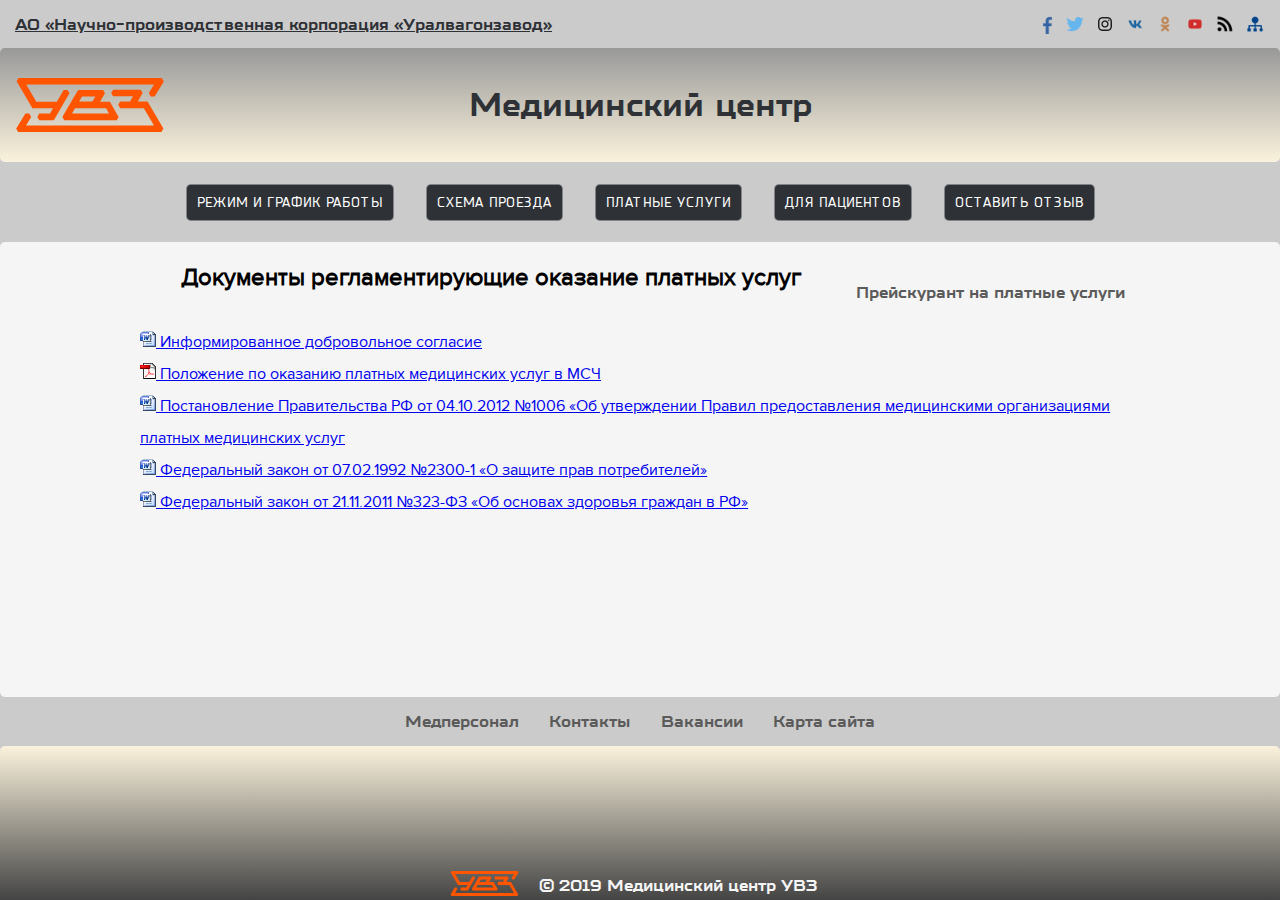
<file: prices-doc.html>
<!DOCTYPE html>
<html lang="ru">
<head>
    <meta charset="UTF-8">
    <meta name="viewport" content="width=device-width, initial-scale=1.0">
    <meta http-equiv="X-UA-Compatible" content="ie=edge">
    <link type="text/css" rel="stylesheet" href="css/fonts.css">
    <link type="text/css" rel="stylesheet" href="css/style.css">
    <link type="text/css" rel="stylesheet" href="slider/css/lightslider.css">  <!-- для главной страницы -->
    <script type="text/javascript" src="js/jquery-3.4.1.min.js" defer></script>
    <script type="text/javascript" src="slider/js/lightslider.js" defer></script>
    <script type="text/javascript" src="js/script.js" defer></script>
    <title>Document</title>
</head>
<body>
    <div class="wrapper">
        <div id="toTop"><img src="image/totop.png" width="50px" alt=""></div>
        <div class="company">
            <a class="company-url" href="http://uralvagonzavod.ru">АО «Научно-производственная корпорация «Уралвагонзавод»</a>
            <div class="social-links">
                <div><a href="https://www.facebook.com/uvznews" target="_blank" title="Facebook"><img src="./image/fb.png" alt="Facebook" height="20"></a></div>
                <div><a href="http://twitter.com/uvznews" target="_blank" title="Twitter"><img src="./image/twitter.png" alt="Twitter" height="20"></a></div>
                <div><a href="http://instagram.com/uvznews" target="_blank" title="Instagram"><img src="./image/instagram.png" alt="Instagram" height="20"></a></div>
                <div><a href="http://vk.com/realuvznews" target="_blank" title="ВКонтакте"><img src="./image/VK.png" alt="ВКонтакте" height="20"></a></div>
                <div><a href="http://ok.ru/uvznews" target="_blank" title="Одноклассники"><img src="./image/ok.png" alt="Одноклассники" height="20"></a></div>
                <div><a href="https://www.youtube.com/c/uvznews" target="_blank" title="YouTube"><img src="./image/youtube.png" alt="YouTube" height="20"></a></div>
                <div><a href="/rss/" target="_blank" title="RSS"><img src="./image/rss.png" alt="rss" height="20"></a></div>
                <div><a href="sitemap.html" target="_blank" title="Карта сайта"><img src="./image/sitemap.png" alt="Карта сайта" height="20"></a></div>
            </div>
        </div>
        <header>
            <a href="index.html" title="На главную"><img class="logo" src="image/copyright-logo.svg" alt="logo_uvz"></a>
            <h1 class="title">Медицинский центр</h1>
        </header>
        <nav>
            <ul>
                <li><a class="btn" href="working_time.html">Режим и график работы</a></li>
                <li><a class="btn" href="location.html">Схема проезда</a></li>
                <li><a class="btn" href="prices.html">Платные услуги</a></li>
                <li><a class="btn" href="info.html">Для пациентов</a></li>
                <li><a class="btn" href="comments.html">Оставить отзыв</a></li>
            </ul>
        </nav>
        <main class="prices-doc">

            <aside class="right-menu">
                <a href="prices.html">Прейскурант на платные услуги</a>
            </aside>
        
            <h2 align="center">Документы регламентирующие оказание платных услуг</h2>
            <br>
            <p><a href="files/019.docx"><img src="./image/doc.gif"> Информированное добровольное согласие</a></p>
            <p><a href="files/020.pdf"><img src="./image/pdf.gif"> Положение по оказанию платных медицинских услуг в МСЧ</a></p>
            <p><a href="files/021.doc"><img src="./image/doc.gif"> Постановление Правительства РФ от 04.10.2012 №1006 «Об утверждении Правил предоставления медицинскими организациями платных медицинских услуг</a></p>
            <p><a href="files/022.rtf"><img src="./image/doc.gif"> Федеральный закон от 07.02.1992 №2300-1 «О защите прав потребителей»</a></p>
            <p><a href="files/023.rtf"><img src="./image/doc.gif"> Федеральный закон от 21.11.2011 №323-ФЗ «Об основах здоровья граждан в РФ»</a></p>

       
        </main>
        <aside>
            <a href="med_personal.html">Медперсонал</a>&nbsp;&nbsp;&nbsp;&nbsp;&nbsp;
            <a href="contacts.html">Контакты</a>&nbsp;&nbsp;&nbsp;&nbsp;&nbsp;
            <a href="job.html">Вакансии</a>&nbsp;&nbsp;&nbsp;&nbsp;&nbsp;
            <a href="sitemap.html">Карта сайта</a>
        </aside>
        <footer>
            <iframe class="banner" src="https://nok.rosminzdrav.ru/MO/GetBanner/7275/1" border="0" scrolling="no"
            allowtransparency="true" width="300" height="110" style="border: 0;"></iframe>
            <div class="footer-content">
                <a class="logo2" href="index.html" title="На главную"><img src="image/copyright-logo.svg" alt="logo_uvz"></a>
                <p class="copyright">© 2019 Медицинский центр УВЗ</p> 
            </div>
            

        </footer>
    </div>
</body>
</html>
</file>
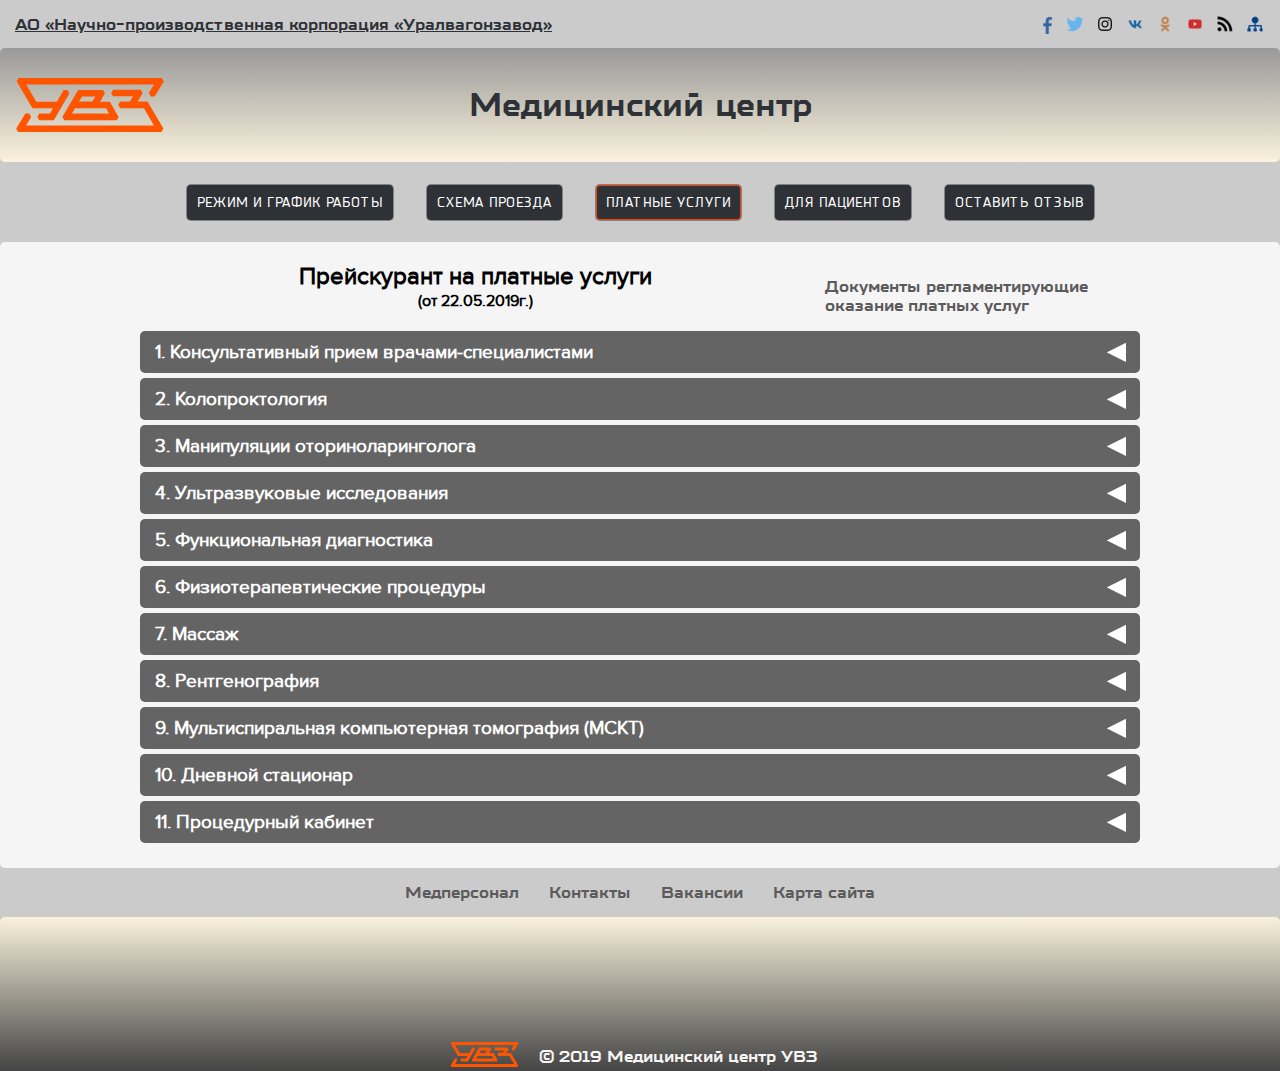
<file: prices.html>
<!DOCTYPE html>
<html lang="ru">
<head>
    <meta charset="UTF-8">
    <meta name="viewport" content="width=device-width, initial-scale=1.0">
    <meta http-equiv="X-UA-Compatible" content="ie=edge">
    <link type="text/css" rel="stylesheet" href="css/fonts.css">
    <link type="text/css" rel="stylesheet" href="css/style.css">
    <link type="text/css" rel="stylesheet" href="slider/css/lightslider.css">  <!-- для главной страницы -->
    <!-- <script type="text/javascript" src="js/jquery-3.4.1.min.js"></script> -->
    <script src="https://ajax.googleapis.com/ajax/libs/jquery/3.4.1/jquery.min.js" defer></script>	
    <script type="text/javascript" src="slider/js/lightslider.js" defer></script>
    <script type="text/javascript" src="js/script.js" defer></script>
    <title>Document</title>
</head>
<body>
    <div class="wrapper">
		<div id="toTop"><img src="image/totop.png" width="50px" alt=""></div>
        <div class="company">
            <a class="company-url" href="http://uralvagonzavod.ru">АО «Научно-производственная корпорация «Уралвагонзавод»</a>
            <div class="social-links">
                <div><a href="https://www.facebook.com/uvznews" target="_blank" title="Facebook"><img src="./image/fb.png" alt="Facebook" height="20"></a></div>
                <div><a href="http://twitter.com/uvznews" target="_blank" title="Twitter"><img src="./image/twitter.png" alt="Twitter" height="20"></a></div>
                <div><a href="http://instagram.com/uvznews" target="_blank" title="Instagram"><img src="./image/instagram.png" alt="Instagram" height="20"></a></div>
                <div><a href="http://vk.com/realuvznews" target="_blank" title="ВКонтакте"><img src="./image/VK.png" alt="ВКонтакте" height="20"></a></div>
                <div><a href="http://ok.ru/uvznews" target="_blank" title="Одноклассники"><img src="./image/ok.png" alt="Одноклассники" height="20"></a></div>
                <div><a href="https://www.youtube.com/c/uvznews" target="_blank" title="YouTube"><img src="./image/youtube.png" alt="YouTube" height="20"></a></div>
                <div><a href="/rss/" target="_blank" title="RSS"><img src="./image/rss.png" alt="rss" height="20"></a></div>
                <div><a href="sitemap.html" target="_blank" title="Карта сайта"><img src="./image/sitemap.png" alt="Карта сайта" height="20"></a></div>
            </div>
        </div>
        <header>
            <a href="index.html" title="На главную"><img class="logo" src="image/copyright-logo.svg" alt="logo_uvz"></a>
            <h1 class="title">Медицинский центр</h1>
        </header>
        <nav>
            <ul>
                <li><a class="btn" href="working_time.html">Режим и график работы</a></li>
                <li><a class="btn" href="location.html">Схема проезда</a></li>
                <li><a class="btn" href="prices.html">Платные услуги</a></li>
                <li><a class="btn" href="info.html">Для пациентов</a></li>
                <li><a class="btn" href="comments.html">Оставить отзыв</a></li>
            </ul>
        </nav>
        <main class="prices">

            <aside class="right-menu">
                <a href="prices-doc.html">Документы регламентирующие оказание платных услуг</a>
            </aside>
        
            <h2 align="center">Прейскурант на платные услуги</h2>
            <h4 align="center">(от 22.05.2019г.)</h4>
            <br>

        <h3 class="price-title">1. Консультативный прием врачами-специалистами</h3>
        <div class="price">
		<table>
			<tr><th>№ п/п</th><th> Наименование услуг</th><th>Стоимость</th></tr>
			<tr><td>1.</td><td>Консультативный прием офтальмолога</td><td>650</td></tr>
			<tr><td>2.</td><td>Консультативный прием кардиолога</td><td>600</td></tr>
			<tr><td>3.</td><td>Консультативный прием гастроэнтеролога</td><td>600</td></tr>
			<tr><td>4.</td><td>Консультативный прием гинеколога</td><td>600</td></tr>
			<tr><td>5.</td><td>Консультативный прием хирурга</td><td>700</td></tr>
			<tr><td>6.</td><td>Консультативный прием оториноларинголога</td><td>650</td></tr>
			<tr><td>7.</td><td>Консультативный прием невролога</td><td>600</td></tr>
			<tr><td>8.</td><td>Консультативный прием эндокринолога первичный</td><td>800</td></tr>
			<tr><td>9.</td><td>Консультативный прием эндокринолога повторный</td><td>600</td></tr>
			<tr><td>10.</td><td>Консультативный прием ревматолога первичный</td><td>850</td></tr>
			<tr><td>11.</td><td>Консультативный прием ревматолога повторный</td><td>650</td></tr>
        </table>
        </div>

        <h3 class="price-title">2. Колопроктология</h3>
        <div class="price">
		<table>
			<tr><th>№ п/п</th><th> Наименование услуг</th><th>Стоимость</th></tr>
			<tr><td>1.</td><td>Консультация колопроктолога (с осмотром, манипуляциями)</td><td>1200</td></tr>
			<tr><td>2.</td><td>Ректороманоскопия</td><td>1800</td></tr>
			<tr><td>3.</td><td>Перевязка</td><td>1500</td></tr>
			<tr><td>4.</td><td>Блокада</td><td>1500</td></tr>
        </table>
        </div>
		
        <h3 class="price-title">3. Манипуляции оториноларинголога</h3>
        <div class="price">
		<table>
			<tr><th>№ п/п</th><th> Наименование услуг</th><th>Стоимость</th></tr>
			<tr><td>1.</td><td>Пункция верхнечелюстной пазухи</td><td>900</td></tr>
			<tr><td>2.</td><td>Вскрытие парацензиллярного абцесса</td><td>600</td></tr>
			<tr><td>3.</td><td>Промывание лакун миндалин</td><td>500</td></tr>
			<tr><td>4.</td><td>Удаление инородного тела из слухового прохода</td><td>700</td></tr>
			<tr><td>5.</td><td>Удаление инородного тела из глотки и гортани</td><td>1000</td></tr>
			<tr><td>6.</td><td>Удаление инородного тела из носа</td><td>800</td></tr>
			<tr><td>7.</td><td>Вскрытие атером околоушной области</td><td>1300</td></tr>
			<tr><td>8.</td><td>Катеторизация слуховой трубы с введением ЛОК препаратов</td><td>700</td></tr>
			<tr><td>9.</td><td>Катеторизация слуховой трубы</td><td>450</td></tr>
			<tr><td>10.</td><td>Механическая остановка носового кровотечения</td><td>1100</td></tr>
			<tr><td>11.</td><td>Внутриносовые блокады</td><td>500</td></tr>
			<tr><td>12.</td><td>Тональная аудиометрия</td><td>750</td></tr>
			<tr><td>13.</td><td>Продувание слуховой трубы</td><td>400</td></tr>
			<tr><td>14.</td><td>Удаление ушной серы</td><td>550</td></tr>
			<tr><td>15.</td><td>Кюретаж наружного уха</td><td>750</td></tr>
			<tr><td>16.</td><td>Дренирование фурункула наружного уха</td><td>950</td></tr>
			<tr><td>17.</td><td>Вскрытие фурункула в носу</td><td>1000</td></tr>
        </table>
        </div>

        <h3 class="price-title">4. Ультразвуковые исследования</h3>
        <div class="price">
		<table>
			<tr><th>№ п/п</th><th> Наименование услуг</th><th>Стоимость</th></tr>
			<tr><td>1.</td><td>УЗИ органов брюшной полости</td><td>950</td></tr>
			<tr><td>2.</td><td>УЗИ МВС (почек и мочевого пузыря)</td><td>950</td></tr>
			<tr><td>3.</td><td>УЗИ мочевого пузыря с определением остаточной мочи</td><td>500</td></tr>
			<tr><td>4.</td><td>УЗИ желчного пузыря</td><td>500</td></tr>
			<tr><td>5.</td><td>УЗИ молочных желез </td><td>700</td></tr>
			<tr><td>6.</td><td>УЗИ лимфатических узлов</td><td>600</td></tr>
			<tr><td>7.</td><td>УЗИ щитовидной железы</td><td>600</td></tr>
			<tr><td>8.</td><td>УЗИ коленных суставов</td><td>1000</td></tr>
			<tr><td>9.</td><td>УЗИ мягких тканей (одна анатомическая зона)</td><td>600</td></tr>
			<tr><td>10.</td><td>УЗИ сердца (эхокардиография) </td><td>1000</td></tr>
        </table>
        </div>

        <h3 class="price-title">5. Функциональная диагностика</h3>
        <div class="price">
		<table>
			<tr><th>№ п/п</th><th> Наименование услуг</th><th>Стоимость</th></tr>
			<tr><td>1.</td><td>Электрокардиография </td><td>350</td></tr>
			<tr><td>2.</td><td>Мониторирование ЭКГ (по Холтеру суточное)</td><td>1000</td></tr>
			<tr><td>3.</td><td>Денситометрия ультразвуковая</td><td>500</td></tr>
			<tr><td>4.</td><td>Мониторирование АД (суточное)</td><td>950</td></tr>
        </table>
        </div>

        <h3 class="price-title">6. Физиотерапевтические процедуры</h3>
        <div class="price">
		<table>
			<tr><th>№ п/п</th><th> Наименование услуг</th><th>Стоимость</th></tr>
			<tr><td>1.</td><td>Консультация врача-физиотерапевта</td><td>400</td></tr>
			<tr><td>2.</td><td>Магнитолазер</td><td>150</td></tr>
			<tr><td>3.</td><td>Ультразвук</td><td>150</td></tr>
			<tr><td>4.</td><td>Магнитотерапия</td><td>200</td></tr>
			<tr><td>5.</td><td>УВЧ</td><td>150</td></tr>
			<tr><td>6.</td><td>4*х камерная ванна</td><td>380</td></tr>
        </table>
        </div>

        <h3 class="price-title">7. Массаж</h3>
        <div class="price">
		<table>
			<tr><th>№ п/п</th><th> Наименование услуг</th><th>Стоимость</th></tr>
			<tr><td>1.</td><td>Массаж нижней конечности (15 мин.)</td><td>225</td></tr>
			<tr><td>2.</td><td>Массаж верхней конечности ( 15 мин.)</td><td>225</td></tr>
			<tr><td>3.</td><td>Массаж кистей рук и предплечья (10 мин.)</td><td>150</td></tr>
			<tr><td>4.</td><td>Массаж стопы и голени (10 мин.)</td><td>150</td></tr>
			<tr><td>5.</td><td>Массаж спины и поясничной области (20 мин.)</td><td>300</td></tr>
			<tr><td>6.</td><td>Массаж области грудной клетки ( 25 мин.)</td><td>375</td></tr>
			<tr><td>7.</td><td>Массаж головы ( 10 мин.)</td><td>150</td></tr>
			<tr><td>8.</td><td>Массаж лица ( 10 мин.)</td><td>150</td></tr>
			<tr><td>9.</td><td>Массаж шеи (10 мин.)</td><td>150</td></tr>
			<tr><td>10.</td><td>Массаж воротниковой зоны (15 мин.)</td><td>225</td></tr>
			<tr><td>11.</td><td>Массаж плечевого сустава ( 10 мин.)</td><td>150</td></tr>
			<tr><td>12.</td><td>Массаж верхней конечности, надплечья и области лопатки (20 мин.)</td><td>300</td></tr>
			<tr><td>13.</td><td>Массаж локтевого сустава (10 мин.)</td><td>150</td></tr>
			<tr><td>14.</td><td>Массаж лучезапясного сустава (10 мин.)</td><td>150</td></tr>
			<tr><td>15.</td><td>Массаж спины (15 мин.)</td><td>225</td></tr>
			<tr><td>16.</td><td>Массаж мышц передней брюшной стенки (10 мин.)</td><td>150</td></tr>
			<tr><td>17.</td><td>Массаж пояснично-крестцовой области (10 мин.)</td><td>150</td></tr>
			<tr><td>18.</td><td>Сегментарный массаж пояснично-крестцовой области (15 мин.)</td><td>225</td></tr>
			<tr><td>19.</td><td>Массаж шейно-грудного отдела позвоночника ( 20 мин.)</td><td>300</td></tr>
			<tr><td>20.</td><td>Сегментарный массаж шейно-грудного отдела позвоночника (30 мин.)</td><td>450</td></tr>
			<tr><td>21.</td><td>Массаж области позвоночника (25 мин.)</td><td>375</td></tr>
			<tr><td>22.</td><td>Массаж нижней конечности и поясницы (20 мин.)</td><td>300</td></tr>
			<tr><td>23.</td><td>Массаж тазобедренного сустава и ягодичной области (10 мин.)</td><td>150</td></tr>
			<tr><td>24.</td><td>Массаж коленного сустава (10 мин.)</td><td>150</td></tr>
			<tr><td>25.</td><td>Массаж голеностопного сустава (10 мин.)</td><td>150</td></tr>
        </table>
        </div>

            <h3 class="price-title">8. Рентгенография</h3>
            <div class="price">
		    <table>
			<tr><th>№ п/п</th><th> Наименование услуг</th><th>Стоимость</th></tr>
			<tr><td>1.</td><td>Маммография в стандартных проекциях</td><td>600</td></tr>
			<tr><td>2.</td><td>Цифровая флюорография грудной клетки</td><td>240</td></tr>
			<tr><td>3.</td><td>Rg-скопия грудной клетки</td><td>500</td></tr>
			<tr><td>4.</td><td>Rg-графия органов грудной клетки в двух проекциях</td><td>650</td></tr>
			<tr><td>5.</td><td>Прицельный снимок ребер</td><td>550</td></tr>
			<tr><td>6.</td><td>Rg-скопия брюшной полости (обзорная)</td><td>670</td></tr>
			<tr><td>7.</td><td>Rg-скопия желудка</td><td>1000</td></tr>
			<tr><td>8.</td><td>Ирригоскопия</td><td>1300</td></tr>
			<tr><td>9.</td><td>Rg-графия шейного отдела позвоночника</td><td>800</td></tr>
			<tr><td>10.</td><td>Rg-графия грудного отдела позвоночника</td><td>800</td></tr>
			<tr><td>11.</td><td>Rg-графия пояснично-крестцового отдела позвоночника, копчика</td><td>1000</td></tr>
			<tr><td>12.</td><td>Rg-графия шейного (кос.проекция)</td><td>600</td></tr>
			<tr><td>13.</td><td>Rg-графия пояснично-крестцового отдела позвоночника (кос.проекция)</td><td>600</td></tr>
			<tr><td>14.</td><td>Rg-графия грудного (кос.проекция)</td><td>600</td></tr>
			<tr><td>15.</td><td>Rg-графия шейного отдела позвоночника с функциональными пробами</td><td>800</td></tr>
			<tr><td>16.</td><td>Rg-графия грудного отдела позвоночника с функциональными пробами</td><td>900</td></tr>
			<tr><td>17.</td><td>Rg-графия пояснично-крестцового отдела позвоночника, копчика с функциональными пробами</td><td>900</td></tr>
			<tr><td>18.</td><td>Rg-графия крестца, копчика</td><td>800</td></tr>
			<tr><td>19.</td><td>Rg-графия лопатки</td><td>800</td></tr>
			<tr><td>20.</td><td>Rg-графия грудины</td><td>800</td></tr>
			<tr><td>21.</td><td>Rg-графия костей таза</td><td>800</td></tr>
			<tr><td>22.</td><td>Rg-графия голеностопного сустава в в 2-х проекциях</td><td>950</td></tr>
			<tr><td>23.</td><td>Rg-графия коленного сустава в 2-х проекциях</td><td>950</td></tr>
			<tr><td>24.</td><td>Rg-графия плечевого сустава в 2-х проекциях</td><td>950</td></tr>
			<tr><td>25.</td><td>Rg-графия локтевого сустава в 2-х проекциях</td><td>950</td></tr>
			<tr><td>26.</td><td>Rg-графия пяточных костей</td><td>600</td></tr>
			<tr><td>27.</td><td>Рентгенография мелких суставов (кисть)</td><td>600</td></tr>
			<tr><td>28.</td><td>Рентгенография мелких суставов (стопа)</td><td>600</td></tr>
			<tr><td>29.</td><td>Rg-графия трубчатых костей</td><td>800</td></tr>
			<tr><td>30.</td><td>Rg-графия черепа обзорная, аксильная</td><td>800</td></tr>
			<tr><td>31.</td><td>Rg-графия турецкого седла в боковой проекции</td><td>700</td></tr>
			<tr><td>32.</td><td>Rg-графия придаточных пазух носа, глазницы, скуловой кости, нижней челюсти</td><td>750</td></tr>
			<tr><td>33.</td><td>Rg-графия височных костей, височно-челюстных суставов, сосцевидных отростков</td><td>650</td></tr>
			<tr><td>34.</td><td>Rg-графия височных костей в 3-х проекциях</td><td>800</td></tr>
			<tr><tH>&nbsp;</tH></tr>
			<tr><th></th><th colspan="2">Печать рентгеновского снимка на пленке</th></tr>
			<tr><td>35.</td><td>Выдача рентгеновского снимка на пленке размером 8×10 дюймов (20×25)</td><td>53</td></tr>
			<tr><td>36.</td><td>Выдача рентгеновского снимка на пленке размером 10×12 дюймов (25×30)</td><td>95</td></tr>
			<tr><td>37.</td><td>Выдача рентгеновского снимка на пленке размером 14×17 дюймов (35×43)</td><td>147</td></tr>
        </table>
        </div>

        <h3 class="price-title">9. Мультиспиральная компьютерная томография (МСКТ)</h3>
        <div class="price">
		<table>
			<tr><th>№ п/п</th><th> Наименование услуг</th><th>Стоимость</th></tr>
			<tr><th>1.</th><th colspan="2">Область головы и шеи</th></tr>
			<tr><td>1.1.</td><td>МСКТ головного мозга</td><td>2000</td></tr>
			<tr><td>1.2.</td><td>МСКТ околоносовых пазух</td><td>2000</td></tr>
			<tr><td>1.3.</td><td>МСКТ височных костей</td><td>2000</td></tr>
			<tr><td>1.4.</td><td>МСКТ мягких тканей шеи</td><td>2100</td></tr>
			<tr><td>1.5.</td><td>МСКТ глазницы</td><td>2000</td></tr>
			
			<tr><tH>&nbsp;</tH></tr>
			<tr><th>2.</th><th colspan="2">Органы грудной клетки</th></tr>
			<tr><td>2.1.</td><td>МСКТ органов грудной клетки</td><td>2300</td></tr>
			
			<tr><tH>&nbsp;</tH></tr>
			<tr><th>3.</th><th colspan="2">Органы брюшной полости и полости таза</th></tr>
			<tr><td>3.1.</td><td>МСКТ органов брюшной полости и забрюшинного пространства</td><td>2700</td></tr>
			<tr><td>3.2.</td><td>МСКТ органов брюшной полости, забрюшинного пространства и полости таза</td><td>2800</td></tr>
			<tr><td>3.3.</td><td>МСКТ органов мочевых органов (Уро-КТ)</td><td>2000</td></tr>
			<tr><tH>&nbsp;</tH></tr>

			<tr><th>4.</th><th colspan="2">Костно-суставная система и прочие исследования</th></tr>
			<tr><td>4.1.</td><td>МСКТ крупного сустава</td><td>2300</td></tr>
			<tr><td>4.2.</td><td>МСКТ мягких тканей одной анатомической области</td><td>2000</td></tr>
			<tr><td>4.3.</td><td>МСКТ позвоночника (один отдел)</td><td>2300</td></tr>
			<tr><td>4.4.</td><td>МСКТ костей таза</td><td>2500</td></tr>
			<tr><tH>&nbsp;</tH></tr>

			<tr><th>5.</th><th colspan="2">Дополнительные услуги</th></tr>
			<tr><td>5.1.</td><td>Печать исследования на пленку</td><td>200</td></tr>
        </table>
        </div>

        <h3 class="price-title">10. Дневной стационар</h3>
        <div class="price">
		<table>
			<tr><th>№ п/п</th><th> Наименование услуг</th><th>Стоимость</th></tr>
			<tr><td>1.</td><td>Пребывание в условиях дневного стационара 1 койко-день (эконом номер)</td><td>900</td></tr>
			<tr><td>2.</td><td>Пребывание в условиях дневного стационара 1 койко-день (люкс номер)</td><td>1050</td></tr>
        </table>
        </div>

        <h3 class="price-title">11. Процедурный кабинет</h3>
        <div class="price">
		<table>
			<tr><th>№ п/п</th><th> Наименование услуг</th><th>Стоимость</th></tr>
			<tr><td>1.</td><td>Подкожная инъекция ( без стоимости шприца и медикаментов)</td><td>40</td></tr>
			<tr><td>2.</td><td>Внутримышечная инъекция ( без стоимости шприца и медикаментов)</td><td>40</td></tr>
			<tr><td>3.</td><td>Внутривенное введение одного препарата ( без стоимости шприца и медикаментов)</td><td>100</td></tr>
			<tr><td>4.</td><td>Внутривенное введение двух и более препаратов  ( без стоимости шприца и медикаментов)</td><td>100</td></tr>
        </table>
        </div>


        </main>
        <aside>
            <a href="med_personal.html">Медперсонал</a>&nbsp;&nbsp;&nbsp;&nbsp;&nbsp;
            <a href="contacts.html">Контакты</a>&nbsp;&nbsp;&nbsp;&nbsp;&nbsp;
            <a href="job.html">Вакансии</a>&nbsp;&nbsp;&nbsp;&nbsp;&nbsp;
            <a href="sitemap.html">Карта сайта</a>
        </aside>
        <footer>
            <iframe class="banner" src="https://nok.rosminzdrav.ru/MO/GetBanner/7275/1" border="0" scrolling="no"
            allowtransparency="true" width="300" height="110" style="border: 0;"></iframe>
            <div class="footer-content">
                <a class="logo2" href="index.html" title="На главную"><img src="image/copyright-logo.svg" alt="logo_uvz"></a>
                <p class="copyright">© 2019 Медицинский центр УВЗ</p> 
            </div>
            

        </footer>
    </div>
</body>
</html>
</file>
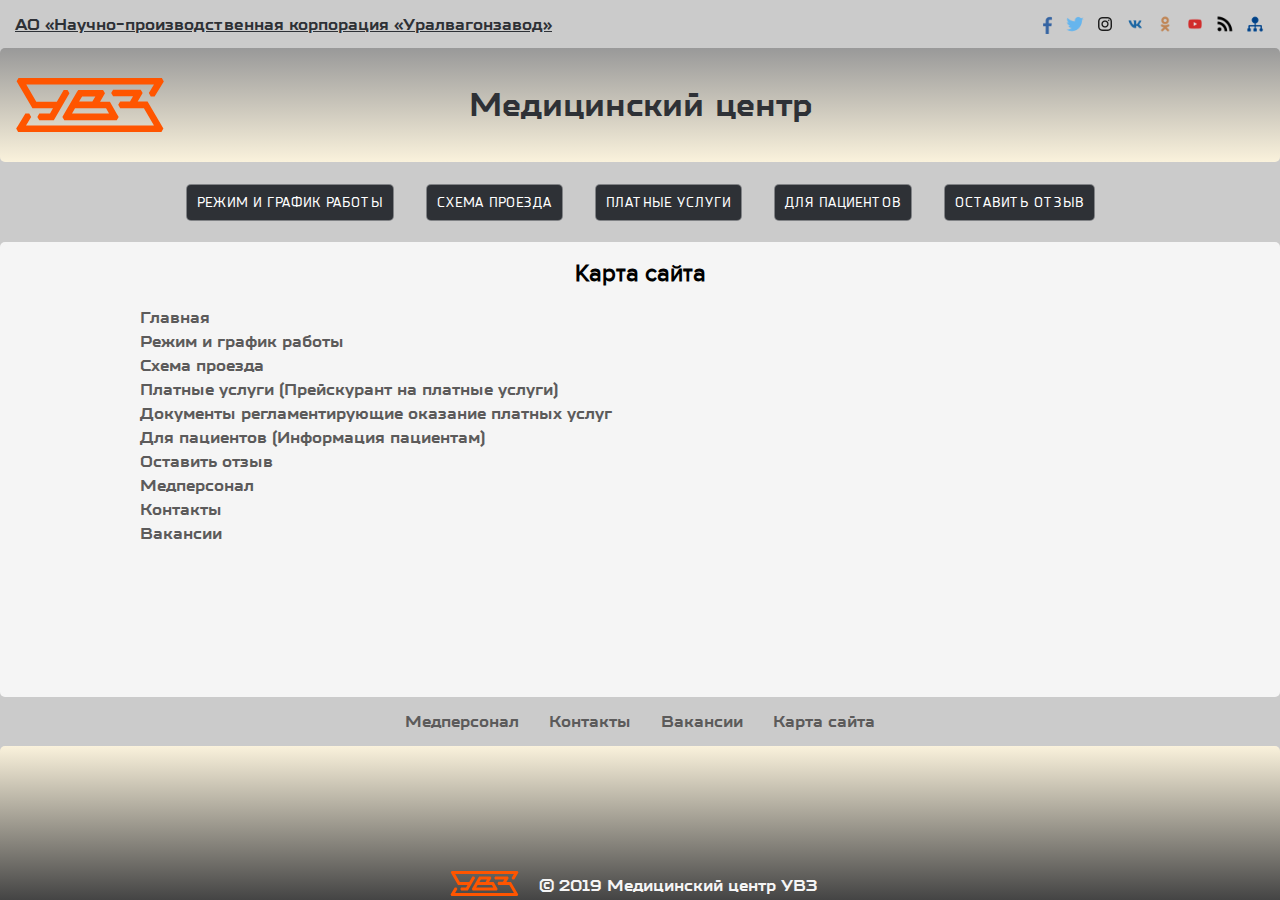
<file: sitemap.html>
<!DOCTYPE html>
<html lang="ru">
<head>
    <meta charset="UTF-8">
    <meta name="viewport" content="width=device-width, initial-scale=1.0">
    <meta http-equiv="X-UA-Compatible" content="ie=edge">
    <link type="text/css" rel="stylesheet" href="css/fonts.css">
    <link type="text/css" rel="stylesheet" href="css/style.css">
    <link type="text/css" rel="stylesheet" href="slider/css/lightslider.css" />  <!-- для главной страницы -->
    <script type="text/javascript" src="js/jquery-3.4.1.min.js" defer></script>
    <script type="text/javascript" src="slider/js/lightslider.js" defer></script>
    <script type="text/javascript" src="js/script.js"></script>
    <title>Document</title>
</head>
<body>
    <div class="wrapper">
        <div id="toTop"><img src="image/totop.png" width="50px" alt=""></div>
        <div class="company">
            <a class="company-url" href="http://uralvagonzavod.ru">АО «Научно-производственная корпорация «Уралвагонзавод»</a>
            <div class="social-links">
                <div><a href="https://www.facebook.com/uvznews" target="_blank" title="Facebook"><img src="./image/fb.png" alt="Facebook" height="20"></a></div>
                <div><a href="http://twitter.com/uvznews" target="_blank" title="Twitter"><img src="./image/twitter.png" alt="Twitter" height="20"></a></div>
                <div><a href="http://instagram.com/uvznews" target="_blank" title="Instagram"><img src="./image/instagram.png" alt="Instagram" height="20"></a></div>
                <div><a href="http://vk.com/realuvznews" target="_blank" title="ВКонтакте"><img src="./image/VK.png" alt="ВКонтакте" height="20"></a></div>
                <div><a href="http://ok.ru/uvznews" target="_blank" title="Одноклассники"><img src="./image/ok.png" alt="Одноклассники" height="20"></a></div>
                <div><a href="https://www.youtube.com/c/uvznews" target="_blank" title="YouTube"><img src="./image/youtube.png" alt="YouTube" height="20"></a></div>
                <div><a href="/rss/" target="_blank" title="RSS"><img src="./image/rss.png" alt="rss" height="20"></a></div>
                <div><a href="sitemap.html" target="_blank" title="Карта сайта"><img src="./image/sitemap.png" alt="Карта сайта" height="20"></a></div>
            </div>
        </div>
        <header>
            <a href="index.html" title="На главную"><img class="logo" src="image/copyright-logo.svg" alt="logo_uvz"></a>
            <h1 class="title">Медицинский центр</h1>
        </header>
        <nav>
            <ul>
                <li><a class="btn" href="working_time.html">Режим и график работы</a></li>
                <li><a class="btn" href="location.html">Схема проезда</a></li>
                <li><a class="btn" href="prices.html">Платные услуги</a></li>
                <li><a class="btn" href="info.html">Для пациентов</a></li>
                <li><a class="btn" href="comments.html">Оставить отзыв</a></li>
            </ul>
        </nav>
        <main class="sitemap">
            <h2 align="center">Карта сайта</h2>
            <p><a href="index.html">Главная</a></p>
            <p><a href="working_time.html">Режим и график работы</a></p>
            <p><a href="location.html">Схема проезда</a></p>
            <p><a href="prices.html">Платные услуги (Прейскурант на платные услуги)</a></p>
            <p><a href="prices-doc.html">Документы регламентирующие оказание платных услуг</a></p>
            <p><a href="info.html">Для пациентов (Информация пациентам)</a></p>
            <p><a href="comments.html">Оставить отзыв</a></p>
            <p><a href="med_personal.html">Медперсонал</a></p>
            <p><a href="contacts.html">Контакты</a></p>
            <p><a href="job.html">Вакансии</a></p>
        
        </main>
        <aside>
            <a href="med_personal.html">Медперсонал</a>&nbsp;&nbsp;&nbsp;&nbsp;&nbsp;
            <a href="contacts.html">Контакты</a>&nbsp;&nbsp;&nbsp;&nbsp;&nbsp;
            <a href="job.html">Вакансии</a>&nbsp;&nbsp;&nbsp;&nbsp;&nbsp;
            <a href="sitemap.html">Карта сайта</a>
        </aside>
        <footer>
            <iframe class="banner" src="https://nok.rosminzdrav.ru/MO/GetBanner/7275/1" border="0" scrolling="no"
            allowtransparency="true" width="300" height="110" style="border: 0;"></iframe>
            <div class="footer-content">
                <a class="logo2" href="index.html" title="На главную"><img src="image/copyright-logo.svg" alt="logo_uvz"></a>
                <p class="copyright">© 2019 Медицинский центр УВЗ</p> 
            </div>
            

        </footer>
    </div>
</body>
</html>
</file>
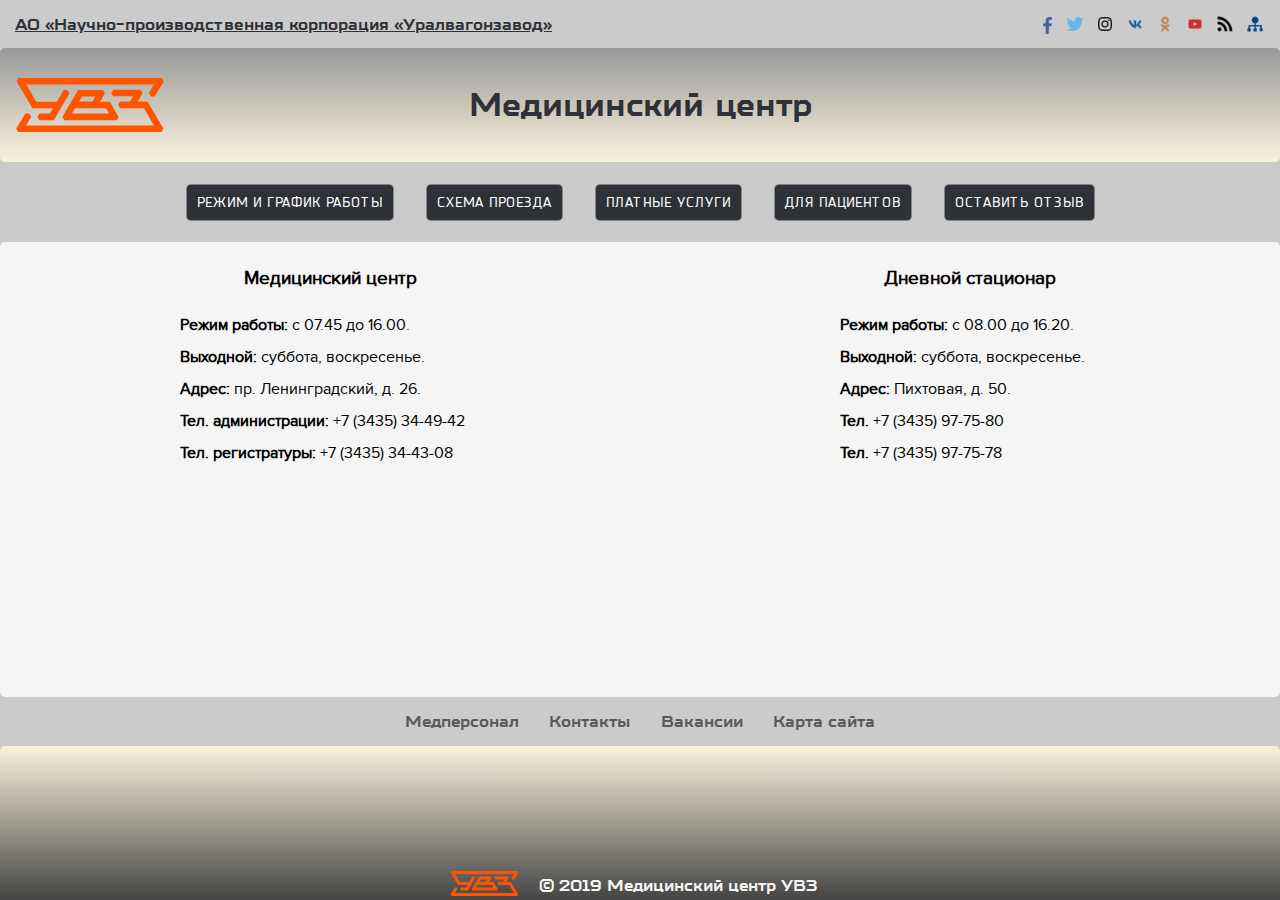
<file: working_time.html>
<!DOCTYPE html>
<html lang="ru">
<head>
    <meta charset="UTF-8">
    <meta name="viewport" content="width=device-width, initial-scale=1.0">
    <meta http-equiv="X-UA-Compatible" content="ie=edge">
    <link type="text/css" rel="stylesheet" href="css/fonts.css">
    <link type="text/css" rel="stylesheet" href="css/style.css">
    <link type="text/css" rel="stylesheet" href="slider/css/lightslider.css">  <!-- для главной страницы -->
    <script type="text/javascript" src="js/jquery-3.4.1.min.js" defer></script>
    <script type="text/javascript" src="slider/js/lightslider.js" defer></script>
    <script type="text/javascript" src="js/script.js"></script>
    <title>Document</title>
</head>
<body>
    <div class="wrapper">
        <div id="toTop"><img src="image/totop.png" width="50px" alt=""></div>
        <div class="company">
            <a class="company-url" href="http://uralvagonzavod.ru">АО «Научно-производственная корпорация «Уралвагонзавод»</a>
            <div class="social-links">
                <div><a href="https://www.facebook.com/uvznews" target="_blank" title="Facebook"><img src="./image/fb.png" alt="Facebook" height="20"></a></div>
                <div><a href="http://twitter.com/uvznews" target="_blank" title="Twitter"><img src="./image/twitter.png" alt="Twitter" height="20"></a></div>
                <div><a href="http://instagram.com/uvznews" target="_blank" title="Instagram"><img src="./image/instagram.png" alt="Instagram" height="20"></a></div>
                <div><a href="http://vk.com/realuvznews" target="_blank" title="ВКонтакте"><img src="./image/VK.png" alt="ВКонтакте" height="20"></a></div>
                <div><a href="http://ok.ru/uvznews" target="_blank" title="Одноклассники"><img src="./image/ok.png" alt="Одноклассники" height="20"></a></div>
                <div><a href="https://www.youtube.com/c/uvznews" target="_blank" title="YouTube"><img src="./image/youtube.png" alt="YouTube" height="20"></a></div>
                <div><a href="/rss/" target="_blank" title="RSS"><img src="./image/rss.png" alt="rss" height="20"></a></div>
                <div><a href="sitemap.html" title="Карта сайта"><img src="./image/sitemap.png" alt="Карта сайта" height="20"></a></div>
            </div>
        </div>
        <header>
            <a href="index.html" title="На главную"><img class="logo" src="image/copyright-logo.svg" alt="logo_uvz"></a>
            <h1 class="title">Медицинский центр</h1>
        </header>
        <nav>
            <ul>
                <li><a class="btn" href="working_time.html">Режим и график работы</a></li>
                <li><a class="btn" href="location.html">Схема проезда</a></li>
                <li><a class="btn" href="prices.html">Платные услуги</a></li>
                <li><a class="btn" href="info.html">Для пациентов</a></li>
                <li><a class="btn" href="comments.html">Оставить отзыв</a></li>
            </ul>
        </nav>
        <main class="working_time">
            <div>
                <h3>Медицинский центр</h3>
                <p>
                    <strong>Режим работы:</strong> с 07.45 до 16.00.<br>
                    <strong>Выходной:</strong> суббота, воскресенье.<br>
                    <strong>Адрес:</strong> пр. Ленинградский, д. 26.<br>
                    <strong>Тел. администрации:</strong> +7 (3435) 34-49-42<br>
                    <strong>Тел. регистратуры:</strong> +7 (3435) 34-43-08<br>
                </p>
            </div>
            <div>
                <h3>Дневной стационар</h3>
                <p>
                    <strong>Режим работы:</strong> с 08.00 до 16.20.<br>
                    <strong>Выходной:</strong> суббота, воскресенье.<br>
                    <strong>Адрес:</strong> Пихтовая, д. 50.<br>
                    <strong>Тел.</strong> +7 (3435) 97-75-80<br>
                    <strong>Тел.</strong> +7 (3435) 97-75-78<br>
                </p>
            </div>

        </main>
        <aside>
            <a href="med_personal.html">Медперсонал</a>&nbsp;&nbsp;&nbsp;&nbsp;&nbsp;
            <a href="contacts.html">Контакты</a>&nbsp;&nbsp;&nbsp;&nbsp;&nbsp;
            <a href="job.html">Вакансии</a>&nbsp;&nbsp;&nbsp;&nbsp;&nbsp;
            <a href="sitemap.html">Карта сайта</a>
        </aside>
        <footer>
            <iframe class="banner" src="https://nok.rosminzdrav.ru/MO/GetBanner/7275/1" border="0" scrolling="no"
            allowtransparency="true" width="300" height="110" style="border: 0;"></iframe>
            <div class="footer-content">
                <a class="logo2" href="index.html" title="На главную"><img src="image/copyright-logo.svg" alt="logo_uvz"></a>
                <p class="copyright">© 2019 Медицинский центр УВЗ</p> 
            </div>
            

        </footer>
    </div>
</body>
</html>
</file>
<file: css/fonts.css>
@font-face {
    font-family: "UralPro Bold";
    src: url("fonts/ural_bold_wide_pro.woff2") format("woff2"), url("fonts/ural_bold_wide_pro.woff") format("woff");
    font-weight: normal;
    font-style: normal;
}

@font-face {
    font-family: "UralProExpanded ExtraBold";
    src: url("fonts/UralProExpanded-ExtraBold.woff2") format("woff2"), url("fonts/UralProExpanded-ExtraBold.woff") format("woff");
    font-weight: normal;
    font-style: normal;
}

@font-face {
font-family: "UralProExpanded Heavy";
src: url("fonts/UralProExpanded-Heavy.woff2") format("woff2"), url("fonts/UralProExpanded-Heavy.woff") format("woff");
font-weight: normal;
font-style: normal;
}

@font-face {
font-family: "UralPro Regular";
src: url("fonts/UralPro-Regular.woff2") format("woff2"), url("fonts/UralPro-Regular.woff") format("woff");
font-weight: normal;
font-style: normal;
}

@font-face {
    font-family: "UVZ Regular";
    src: url("fonts/uvz_0.woff2") format("woff2"), url("fonts/uvz_0.woff") format("woff");
    font-weight: normal;
    font-style: normal;
}

@font-face {
font-family: "ProximaNova Bold";
src: url("fonts/proximanova-bold.woff2") format("woff2"), url("fonts/proximanova-bold.woff") format("woff");
font-weight: normal;
font-style: normal;
}

@font-face {
font-family: "ProximaNova Semibold";
src: url("fonts/proximanova-semibold.woff2") format("woff2"), url("fonts/proximanova-semibold.woff") format("woff");
font-weight: normal;
font-style: normal;
}

@font-face {
font-family: "ProximaNova Regular";
src: url("fonts/proximanova-reg.woff2") format("woff2"), url("fonts/proximanova-reg.woff") format("woff");
font-weight: normal;
font-style: normal;
}

@font-face {
font-family: "GothamPro Medium";
src: url("fonts/GothamProMedium.woff2") format("woff2"), url("fonts/GothamProMedium.woff") format("woff");
font-weight: normal;
font-style: normal;
}

@font-face {
font-family: "Charter Italic";
src: url("fonts/charter-italic.woff2") format("woff2"), url("fonts/charter-italic.woff") format("woff");
font-weight: normal;
font-style: normal;
}
</file>
<file: css/style.css>
/* Каркас страниц */
* {
    margin: 0;
    padding: 0;
}

body {
    background-color: #cbcbcb;
    /*background-image: url(../image/bg-lines.png);
    background-size: 100%;*/
    font-family: 'UralPro Bold', 'Courier New', Courier, monospace;
    /*font-weight: 800;*/
}

.wrapper {
    width: 1280px;
    min-height: 100vh;
    margin: 0 auto;
    position: relative;
    display: flex;
    flex-direction: column;
}
.company {
    display: inline-block;
}
.company-url {
    display: inline-block;
    font-family: 'UralProExpanded Heavy';
    padding: 15px;
    text-decoration: none;
    color: #2e3136;
}
.company-url:hover {
    text-decoration: underline;
}

.social-links {
    float:right;
    margin-right: 15px;
    margin-top: 5px;
}
.social-links div {
    float: left;
    padding-left: 10px;
    margin: 9px 0px 0px 0px;
}
.social-links div a {
    float:left;
    border-radius: 2px;
}

/* Шапка */
header {
    /*background-color: whitesmoke;*/
    background: linear-gradient(to bottom, #999999, rgb(250, 242, 220));
    height: 114px;
    padding: 15px;
    padding-top: 30px;
    position: relative;
    box-sizing: border-box;
    border-radius: 5px;
    /*text-transform: uppercase;*/
    /*font-family: 'UralProExpanded Heavy';*/
}

.logo {
    position: absolute;
    width: 150px;
}

h1.title {
    text-align: center;
    line-height: 54px;
    color: #2e3136;
}
 /* Меню под шапкой */
nav {
    background: transparent;
    height: 80px;
    padding: 12px 110px;
    box-sizing: border-box;
    margin: 0 auto;
}

ul {
    display: flex;
    flex-direction: row;
}

li {
    list-style-type: none;
}

.btn {
    text-decoration: none;
    outline: none;
    display: inline-block;
    padding: 10px 10px;
    margin: 10px 16px;
    box-sizing: border-box;   /*---------------------*/
    position: relative;
    color: white;
    border: 1px solid rgba(255,255,255,.4);
    background: #2e3136;
    font-weight: 300;
    font-family: 'UralPro Regular';
    text-transform: uppercase;
    letter-spacing: 1px;
    /*white-space: nowrap; /**----------------------***/
    font-size: small;
    border-radius: 5px;
  }
.btn:before,
.btn:after {
    content: "";
    position: absolute;
    width: 0;
    height: 0;
    opacity: 0;
    box-sizing: border-box;
    border-radius: 5px;
  }
.btn:before {
    bottom: 0;
    left: 0;
    border-left: 1px solid #fff;
    border-top: 1px solid #fff;
    transition: 0s ease opacity .8s, .2s ease width .4s, .2s ease height .6s;

  }
.btn:after {
    top: 0;
    right: 0;
    border-right: 1px solid #fff;
    border-bottom: 1px solid #fff;
    transition: 0s ease opacity .4s, .2s ease width , .2s ease height .2s;
    
  }
.btn:hover:before,
.btn:hover:after{
    height: 100%;
    width: 100%;
    opacity: 1;
  }
.btn:hover:before {transition: 0s ease opacity 0s, .2s ease height, .2s ease width .2s;}
.btn:hover:after {transition: 0s ease opacity .4s, .2s ease height .4s , .2s ease width .6s;}
.btn:hover {background: rgba(255,255,255,.2); background-color: orangered;}


/* Главное содержимое страницы */
main {
    background-color:whitesmoke;
    flex-grow: 1;
    border-radius: 5px;  
}
/* aside со ссылками */
aside {
    padding: 15px;
    margin: 0 auto;
}
aside a {
    color: rgb(92, 91, 91);
    text-decoration: none;
}
aside a:hover {
    color: #2e3136;
    text-decoration: underline;
}
/* Футер */
footer {
    background: linear-gradient(to bottom, rgb(250, 242, 220), #444444);
    border-top-left-radius: 5px;
    border-top-right-radius: 5px;
}

.banner {
    display: block;
    padding-top: 15px;
    margin: 0 auto;
}

.footer-content {
    width: 380px;
    margin: 0 auto;
}

.copyright {
    display: inline;
    color: white;
    margin-left: 15px;
    position: relative;
    bottom: 5px;
    font-family: 'UralPro Bold';
    color: whitesmoke;
}

/* Кнопка наверх */
#toTop {
    width:100px;
    /*border:1px solid #ccc;*/
    background:transparent;
    text-align:center;
    padding:5px;
    position:fixed;
    bottom:10px; /* отступ кнопки от нижнего края страницы*/
    right:0;
    cursor:pointer;
    display:none;
    color:#333;
    font-family:verdana;
    font-size:11px;
}
/* Конец каркаса страниц */


/* Страница index.html */
.index {
    background: transparent;
}
.slider {
    min-height: 400px;
    width: 1000px;
    margin: 0px auto;
    margin-bottom: 40px;
}
.slider .lSSlideWrapper, .slider img {
    height: 400px;
}

/* Страница working_time.html */
.working_time {
    font-family: 'ProximaNova Regular', Arial, sans-serif;
    line-height: 2em;
    display: flex;
    flex-direction: row;
}
.working_time div {
    display: inline-block;
    flex-grow: 1;
}
.working_time h3 {
    padding-top: 20px;
    padding-bottom: 15px;
    text-align: center;
}
.working_time p {
    padding-left: 180px;
}


/* Страница location.html */
.location {
    font-family:'ProximaNova Regular', Arial, sans-serif;
    line-height: 1.5em;
    padding: 20px 140px;
}
.location h2 {
    text-align: center;
}
.location h3 {
    margin-top: 30px;
}
.location ul {
    display: block;
}
.location .transport {
    list-style: disc;
    margin-left: 1em;
}


/* Страница prices.html */
.prices {
    font-family:'ProximaNova Regular', Arial, sans-serif;
    padding:20px 140px;
}
.right-menu {
    font-family: 'UralPro Bold';
}
.prices .right-menu {
    max-width: 300px;
    float: right;
}
.price > table {
    margin: 0 auto;
    width: 1000px;  
}
.price th {
    text-align: left;
    padding-left: 10px;
}
.price th:first-child {
    width: 50px;
}
.price th:nth-child(2n) {
    width: 800px;
}
.price th:last-child {
    text-align: center;
}
.price tr td {
    padding-left: 10px;
}
.price tr td:last-child {
    text-align: right;
}
.price tr td:last-child:after {
    content: ".00 руб.";
}
.price-title {
    background: rgb(100, 100, 100) url("../image/al.png") no-repeat right;
    text-align: left;
    color:white;
    cursor: pointer;
    padding: 10px 15px;
    margin-bottom: 5px;
    border-radius: 5px;
}
.price-title.active, .price-title:hover {
    background-color: orangered;
}
.price-title.active {
    background: orangered url("../image/ad.png") no-repeat right;
}
.price tr:hover {
    background: rgb(200,200,200);
}


/* Страница prices-doc.html */
.prices-doc {
    font-family:'ProximaNova Regular', Arial, sans-serif;
    padding:20px 140px;
    line-height: 2em;
}
.prices-doc .right-menu {
    max-width: 300px;
    float: right;
}


/* Страница info.html*/
.info {
    font-family: Arial, sans-serif;
    line-height: 2em;
    padding: 20px 140px;
}
.info h2 {
    font-family: 'ProximaNova Regular', Arial, sans-serif;
    text-align: center;
    margin-bottom:20px;
}


/* Страница comments.html */
.comment-form {
    /*font-family: 'ProximaNova Regular', Arial, sans-serif;*/
    width: 500px;
    margin: 20px auto;
    /*border: 1px solid #44567e;*/
    /*box-shadow: 0 0 5px rgba(0, 0, 0, 0.3);  */
}
.comment-form h2 {
    font-family: 'ProximaNova Regular', Arial, sans-serif;
}
.comment-form .row {
    /*overflow: hidden;*/
    margin: 1em;
}
.comment-form label {
    /*color: #8dacfe;*/
    width: 100px;
    float: left;
    text-align: right;
    margin-right: 10px;
    white-space: nowrap;
}
.comment-form input, textarea {
    /*background: #182a50;*/
    /*box-shadow: inset -2px -2px 2px #425575;*/
    width: 300px;
    /*border: none;*/
    /*color: #fff;*/
    padding: 5px;
    border-color: #999999;
    border-radius: 5px;
    box-sizing: border-box;
}
.comment-form textarea {
    height: 50px;
}
.comment-form .button {
    margin-left: 110px;
    background: #999999;
    /*border: none;*/
    /*color: #6d82bb;*/
    padding: 10px 20px;
    font-weight: bold;
    text-transform: uppercase;
    cursor: pointer;
    border-radius: 5px;  
}
.comment-form input:focus, .comment-form textarea:focus, .comment-form .button:hover {
    box-shadow:  0 0 1px 1px orangered;
}


/* Страница med_personal.html */
.med-personal {
    font-family:'ProximaNova Regular', Arial, sans-serif;
    padding: 20px 15px;
}
.med-personal > h2 {
    margin-bottom: 15px;
    padding: 0 140px;
}
.person > table {
    margin: 15 auto;
    border: 1px solid black;
    border-collapse: collapse;
    box-sizing:border-box ;
}

.person th {
    text-align: left;
}
.person th:first-child {
    width: 25px;
}
.person th:nth-child(2n) {
    width: 150px;
}
.person th:nth-child(3n) {
    width: 200px;
}
.person th:nth-child(4n) {
    width: 165px;
}

.person th, .person td {
    border: 1px solid black;
    padding: 10px; 
}
.person thead th {
    padding-top:10px;
}

.person-title {
    background: rgb(100, 100, 100) url("../image/al.png") no-repeat right;
    text-align: left;
    color: white;
    cursor: pointer;
    padding: 10px 15px;
    border-radius: 5px;
    margin: 5px 0;
}
.person-title.active, .person-title:hover {
    background-color: orangered;
}
.person-title.active {
    background: orangered url("../image/ad.png") no-repeat right;}

.person tr:hover {
    background: rgb(200,200,200);
}

/* Страница contacts.html */
.contacts {
    font-family: 'ProximaNova Regular', Arial, sans-serif;
    line-height: 1.5em;
    padding: 20px 140px;
}

/* Страница job.html */
.job {
    font-family: 'ProximaNova Regular', Arial, sans-serif;
    line-height: 2em;
    padding: 20px 140px;
}
.job h2, .job h3 {
    margin-bottom: 15px;
}
.job ul {
    display: block;
    margin-bottom: 15px;
    
}
.job li {
    list-style: disc;
    margin-left: 1em;
    line-height: 1.5em;
}

/* Страница sitemap.html */
.sitemap {
    font-family: 'UralPro Bold';
    line-height: 1.5em;
    padding: 20px 140px;
}

.sitemap h2 {
    font-family: 'ProximaNova Regular', Arial, sans-serif;
    margin-bottom: 20px;
}

.sitemap p > a {
    color: rgb(92, 91, 91);
    text-decoration: none;
}
.sitemap p > a:hover {
    color: #2e3136;
    text-decoration: underline;
}
</file>
<file: slider/css/lightslider.css>
/*! lightslider - v1.1.3 - 2015-04-14
* https://github.com/sachinchoolur/lightslider
* Copyright (c) 2015 Sachin N; Licensed MIT */
/** /!!! core css Should not edit !!!/**/ 

.lSSlideOuter {
    overflow: hidden;
    -webkit-touch-callout: none;
    -webkit-user-select: none;
    -khtml-user-select: none;
    -moz-user-select: none;
    -ms-user-select: none;
    user-select: none
}
.lightSlider:before, .lightSlider:after {
    content: " ";
    display: table;
}
.lightSlider {
    overflow: hidden;
    margin: 0;
}
.lSSlideWrapper {
    max-width: 100%;
    overflow: hidden;
    position: relative;
}
.lSSlideWrapper > .lightSlider:after {
    clear: both;
}
.lSSlideWrapper .lSSlide {
    -webkit-transform: translate(0px, 0px);
    -ms-transform: translate(0px, 0px);
    transform: translate(0px, 0px);
    -webkit-transition: all 1s;
    -webkit-transition-property: -webkit-transform,height;
    -moz-transition-property: -moz-transform,height;
    transition-property: transform,height;
    -webkit-transition-duration: inherit !important;
    transition-duration: inherit !important;
    -webkit-transition-timing-function: inherit !important;
    transition-timing-function: inherit !important;
}
.lSSlideWrapper .lSFade {
    position: relative;
}
.lSSlideWrapper .lSFade > * {
    position: absolute !important;
    top: 0;
    left: 0;
    z-index: 9;
    margin-right: 0;
    width: 100%;
}
.lSSlideWrapper.usingCss .lSFade > * {
    opacity: 0;
    -webkit-transition-delay: 0s;
    transition-delay: 0s;
    -webkit-transition-duration: inherit !important;
    transition-duration: inherit !important;
    -webkit-transition-property: opacity;
    transition-property: opacity;
    -webkit-transition-timing-function: inherit !important;
    transition-timing-function: inherit !important;
}
.lSSlideWrapper .lSFade > *.active {
    z-index: 10;
}
.lSSlideWrapper.usingCss .lSFade > *.active {
    opacity: 1;
}
/** /!!! End of core css Should not edit !!!/**/

/* Pager */
.lSSlideOuter .lSPager.lSpg {
    display: block;   /***Добавлено***/
    /*margin: 10px 0 0;*/
    margin-left: 0 auto;
    padding: 0;
    text-align: center;
}
.lSSlideOuter .lSPager.lSpg > li {
    cursor: pointer;
    display: inline-block;
    padding: 0 5px;
}
.lSSlideOuter .lSPager.lSpg > li a {
    background-color: #222222;
    border-radius: 30px;
    display: inline-block;
    height: 8px;
    overflow: hidden;
    text-indent: -999em;
    width: 8px;
    position: relative;
    z-index: 99;
    -webkit-transition: all 0.5s linear 0s;
    transition: all 0.5s linear 0s;
}
.lSSlideOuter .lSPager.lSpg > li:hover a, .lSSlideOuter .lSPager.lSpg > li.active a {
    background-color: orangered;
}
.lSSlideOuter .media {
    opacity: 0.8;
}
.lSSlideOuter .media.active {
    opacity: 1;
}
/* End of pager */

/** Gallery */
.lSSlideOuter .lSPager.lSGallery {
    list-style: none outside none;
    padding-left: 0;
    margin: 0;
    overflow: hidden;
    transform: translate3d(0px, 0px, 0px);
    -moz-transform: translate3d(0px, 0px, 0px);
    -ms-transform: translate3d(0px, 0px, 0px);
    -webkit-transform: translate3d(0px, 0px, 0px);
    -o-transform: translate3d(0px, 0px, 0px);
    -webkit-transition-property: -webkit-transform;
    -moz-transition-property: -moz-transform;
    -webkit-touch-callout: none;
    -webkit-user-select: none;
    -khtml-user-select: none;
    -moz-user-select: none;
    -ms-user-select: none;
    user-select: none;
}
.lSSlideOuter .lSPager.lSGallery li {
    overflow: hidden;
    -webkit-transition: border-radius 0.12s linear 0s 0.35s linear 0s;
    transition: border-radius 0.12s linear 0s 0.35s linear 0s;
}
.lSSlideOuter .lSPager.lSGallery li.active, .lSSlideOuter .lSPager.lSGallery li:hover {
    border-radius: 5px;
}
.lSSlideOuter .lSPager.lSGallery img {
    display: block;
    height: auto;
    max-width: 100%;
}
.lSSlideOuter .lSPager.lSGallery:before, .lSSlideOuter .lSPager.lSGallery:after {
    content: " ";
    display: table;
}
.lSSlideOuter .lSPager.lSGallery:after {
    clear: both;
}
/* End of Gallery*/

/* slider actions */
.lSAction > a {
    width: 32px;
    display: block;
    top: 50%;
    height: 32px;
    background-image: url('../img/controls.png');
    cursor: pointer;
    position: absolute;
    z-index: 99;
    margin-top: -16px;
    opacity: 0.5;
    -webkit-transition: opacity 0.35s linear 0s;
    transition: opacity 0.35s linear 0s;
}
.lSAction > a:hover {
    opacity: 1;
}
.lSAction > .lSPrev {
    background-position: 0 0;
    left: 10px;
}
.lSAction > .lSNext {
    background-position: -32px 0;
    right: 10px;
}
.lSAction > a.disabled {
    pointer-events: none;
}
.cS-hidden {
    height: 1px;
    opacity: 0;
    filter: alpha(opacity=0);
    overflow: hidden;
}


/* vertical */
.lSSlideOuter.vertical {
    position: relative;
}
.lSSlideOuter.vertical.noPager {
    padding-right: 0px !important;
}
.lSSlideOuter.vertical .lSGallery {
    position: absolute !important;
    right: 0;
    top: 0;
}
.lSSlideOuter.vertical .lightSlider > * {
    width: 100% !important;
    max-width: none !important;
}

/* vertical controlls */
.lSSlideOuter.vertical .lSAction > a {
    left: 50%;
    margin-left: -14px;
    margin-top: 0;
}
.lSSlideOuter.vertical .lSAction > .lSNext {
    background-position: 31px -31px;
    bottom: 10px;
    top: auto;
}
.lSSlideOuter.vertical .lSAction > .lSPrev {
    background-position: 0 -31px;
    bottom: auto;
    top: 10px;
}
/* vertical */


/* Rtl */
.lSSlideOuter.lSrtl {
    direction: rtl;
}
.lSSlideOuter .lightSlider, .lSSlideOuter .lSPager {
    padding-left: 0;
    list-style: none outside none;
}
.lSSlideOuter.lSrtl .lightSlider, .lSSlideOuter.lSrtl .lSPager {
    padding-right: 0;
}
.lSSlideOuter .lightSlider > *,  .lSSlideOuter .lSGallery li {
    float: left;
}
.lSSlideOuter.lSrtl .lightSlider > *,  .lSSlideOuter.lSrtl .lSGallery li {
    float: right !important;
}
/* Rtl */

@-webkit-keyframes rightEnd {
    0% {
        left: 0;
    }

    50% {
        left: -15px;
    }

    100% {
        left: 0;
    }
}
@keyframes rightEnd {
    0% {
        left: 0;
    }

    50% {
        left: -15px;
    }

    100% {
        left: 0;
    }
}
@-webkit-keyframes topEnd {
    0% {
        top: 0;
    }

    50% {
        top: -15px;
    }

    100% {
        top: 0;
    }
}
@keyframes topEnd {
    0% {
        top: 0;
    }

    50% {
        top: -15px;
    }

    100% {
        top: 0;
    }
}
@-webkit-keyframes leftEnd {
    0% {
        left: 0;
    }

    50% {
        left: 15px;
    }

    100% {
        left: 0;
    }
}
@keyframes leftEnd {
    0% {
        left: 0;
    }

    50% {
        left: 15px;
    }

    100% {
        left: 0;
    }
}
@-webkit-keyframes bottomEnd {
    0% {
        bottom: 0;
    }

    50% {
        bottom: -15px;
    }

    100% {
        bottom: 0;
    }
}
@keyframes bottomEnd {
    0% {
        bottom: 0;
    }

    50% {
        bottom: -15px;
    }

    100% {
        bottom: 0;
    }
}
.lSSlideOuter .rightEnd {
    -webkit-animation: rightEnd 0.3s;
    animation: rightEnd 0.3s;
    position: relative;
}
.lSSlideOuter .leftEnd {
    -webkit-animation: leftEnd 0.3s;
    animation: leftEnd 0.3s;
    position: relative;
}
.lSSlideOuter.vertical .rightEnd {
    -webkit-animation: topEnd 0.3s;
    animation: topEnd 0.3s;
    position: relative;
}
.lSSlideOuter.vertical .leftEnd {
    -webkit-animation: bottomEnd 0.3s;
    animation: bottomEnd 0.3s;
    position: relative;
}
.lSSlideOuter.lSrtl .rightEnd {
    -webkit-animation: leftEnd 0.3s;
    animation: leftEnd 0.3s;
    position: relative;
}
.lSSlideOuter.lSrtl .leftEnd {
    -webkit-animation: rightEnd 0.3s;
    animation: rightEnd 0.3s;
    position: relative;
}
/*/  GRab cursor */
.lightSlider.lsGrab > * {
  cursor: -webkit-grab;
  cursor: -moz-grab;
  cursor: -o-grab;
  cursor: -ms-grab;
  cursor: grab;
}
.lightSlider.lsGrabbing > * {
  cursor: move;
  cursor: -webkit-grabbing;
  cursor: -moz-grabbing;
  cursor: -o-grabbing;
  cursor: -ms-grabbing;
  cursor: grabbing;
}
</file>
